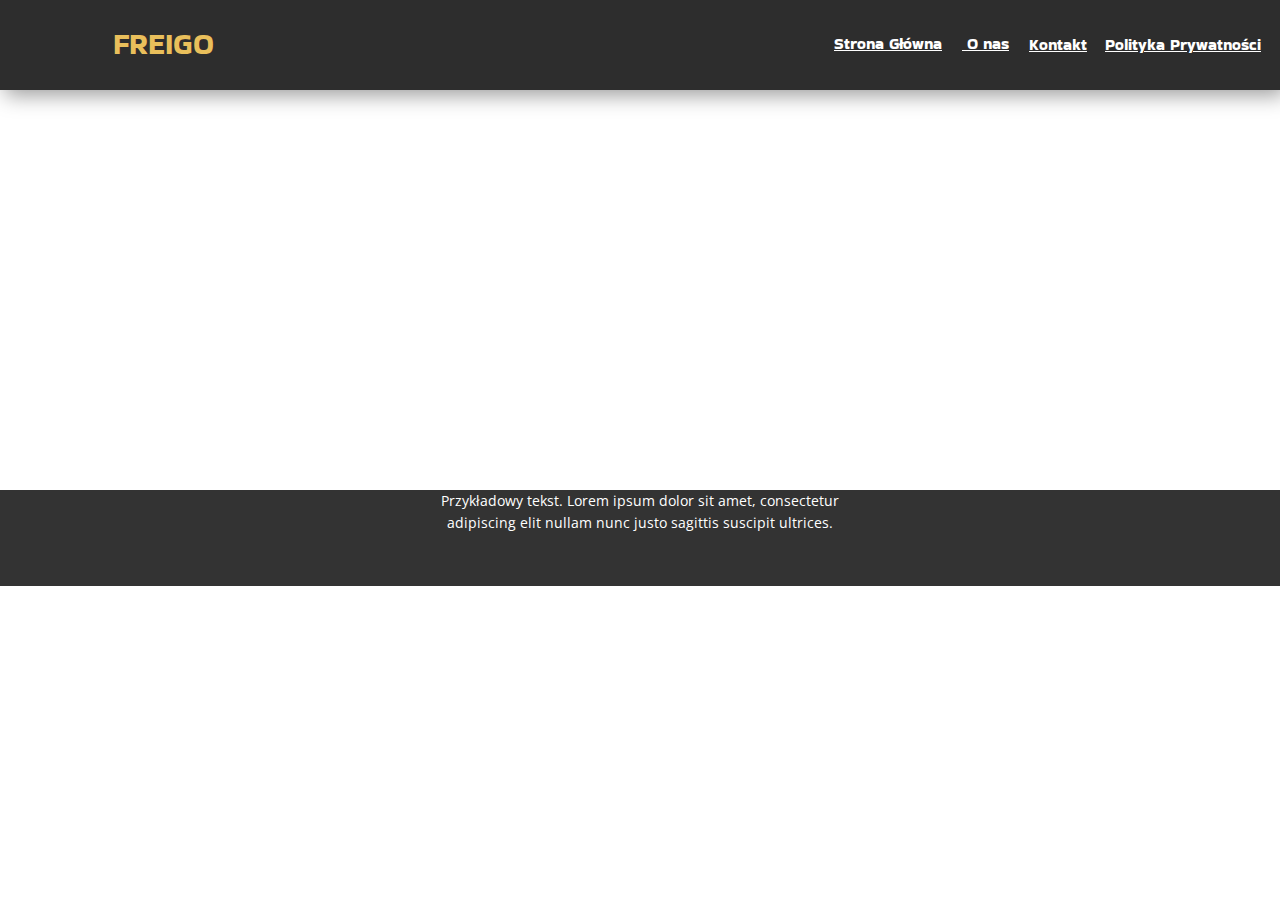
<file: index.html>
<!DOCTYPE html>
<html style="font-size: 16px;" lang="pl"><head>
    <meta name="viewport" content="width=device-width, initial-scale=1.0">
    <meta charset="utf-8">
    <meta name="keywords" content="">
    <meta name="description" content="">
    <title>Strona główna</title>
    <link rel="stylesheet" href="nicepage.css" media="screen">
<link rel="stylesheet" href="index.css" media="screen">
    <script class="u-script" type="text/javascript" src="jquery.js" defer=""></script>
    <script class="u-script" type="text/javascript" src="nicepage.js" defer=""></script>
    <meta name="generator" content="Nicepage 7.14.0, nicepage.com">
    
    
    
    <link id="u-page-google-font" rel="stylesheet" href="https://fonts.googleapis.com/css2?display=swap&amp;family=Roboto:ital,wght@0,100;0,200;0,300;0,400;0,500;0,600;0,700;0,800;0,900;1,100;1,200;1,300;1,400;1,500;1,600;1,700;1,800;1,900&amp;family=Open+Sans:ital,wght@0,300;0,400;0,500;0,600;0,700;0,800;1,300;1,400;1,500;1,600;1,700;1,800&amp;family=Bakbak+One:wght@400">
    <script type="application/ld+json">{
		"@context": "http://schema.org",
		"@type": "Organization",
		"name": "FREIGO"
}</script>
    <meta name="theme-color" content="#478ac9">
    <meta property="og:title" content="Strona główna">
    <meta property="og:description" content="">
    <meta property="og:type" content="website">
  <meta data-intl-tel-input-cdn-path="intlTelInput/"></head>
  <body data-home-page="Strona-główna.html" data-home-page-title="Strona główna" data-path-to-root="./" data-include-products="false" class="u-body u-clearfix u-xl-mode" data-lang="pl"><header class="u-box-shadow u-clearfix u-custom-color-4 u-header u-sticky u-sticky-2d8b u-header" id="header"><div class="u-clearfix u-sheet u-valign-middle-lg u-valign-middle-md u-valign-middle-sm u-valign-middle-xs u-sheet-1">
        <p class="u-custom-font u-text u-text-custom-color-1 u-text-default u-text-1">
          <a class="u-active-none u-border-none u-btn u-button-link u-button-style u-hover-none u-none u-text-custom-color-1 u-btn-1" href="Strona-1.html#sec-13b8" data-page-id="270512338">FREIGO </a>
        </p>
        <a class="u-border-0 u-border-hover-grey-75 u-btn u-button-link u-button-style u-custom-font u-hidden-xs u-hover-feature u-none u-btn-2" href="Strona-1.html#sec-13b8" data-page-id="270512338">Strona Główna</a>
        <a class="u-border-0 u-border-hover-grey-75 u-btn u-button-link u-button-style u-custom-font u-hidden-xs u-hover-feature u-none u-btn-3" href="Strona-1.html#sec-9930" data-page-id="270512338">&nbsp;O nas </a>
        <a class="u-border-0 u-border-hover-grey-75 u-btn u-button-link u-button-style u-custom-font u-hidden-xs u-hover-feature u-none u-btn-4" href="Strona-1.html#block-4" data-page-id="270512338">Kontakt </a>
        <a class="u-border-0 u-border-hover-grey-75 u-btn u-button-link u-button-style u-custom-font u-hidden-xs u-hover-feature u-none u-btn-5" href="Strona-2.html" data-page-id="9978601" title="POLITYKA PRYWATNOŚCI">Polityka Prywatności </a>
      </div><style class="u-sticky-style" data-style-id="2d8b">.u-sticky-fixed.u-sticky-2d8b:before, .u-body.u-sticky-fixed .u-sticky-2d8b:before {
borders: top right bottom left !important
}</style></header>
    <section class="u-clearfix u-section-1" id="block-1">
      <div class="u-clearfix u-sheet u-sheet-1"></div>
    </section>
    
    
    
    <footer class="u-align-center u-clearfix u-container-align-center u-footer u-grey-80 u-footer" id="footer"><div class="u-clearfix u-sheet u-valign-middle-lg u-valign-middle-md u-valign-middle-sm u-valign-middle-xs u-sheet-1">
        <p class="u-small-text u-text u-text-variant u-text-1">Przykładowy tekst. Lorem ipsum dolor sit amet, consectetur adipiscing elit nullam nunc justo sagittis suscipit ultrices.</p>
      </div></footer>
  
</body></html>
</file>
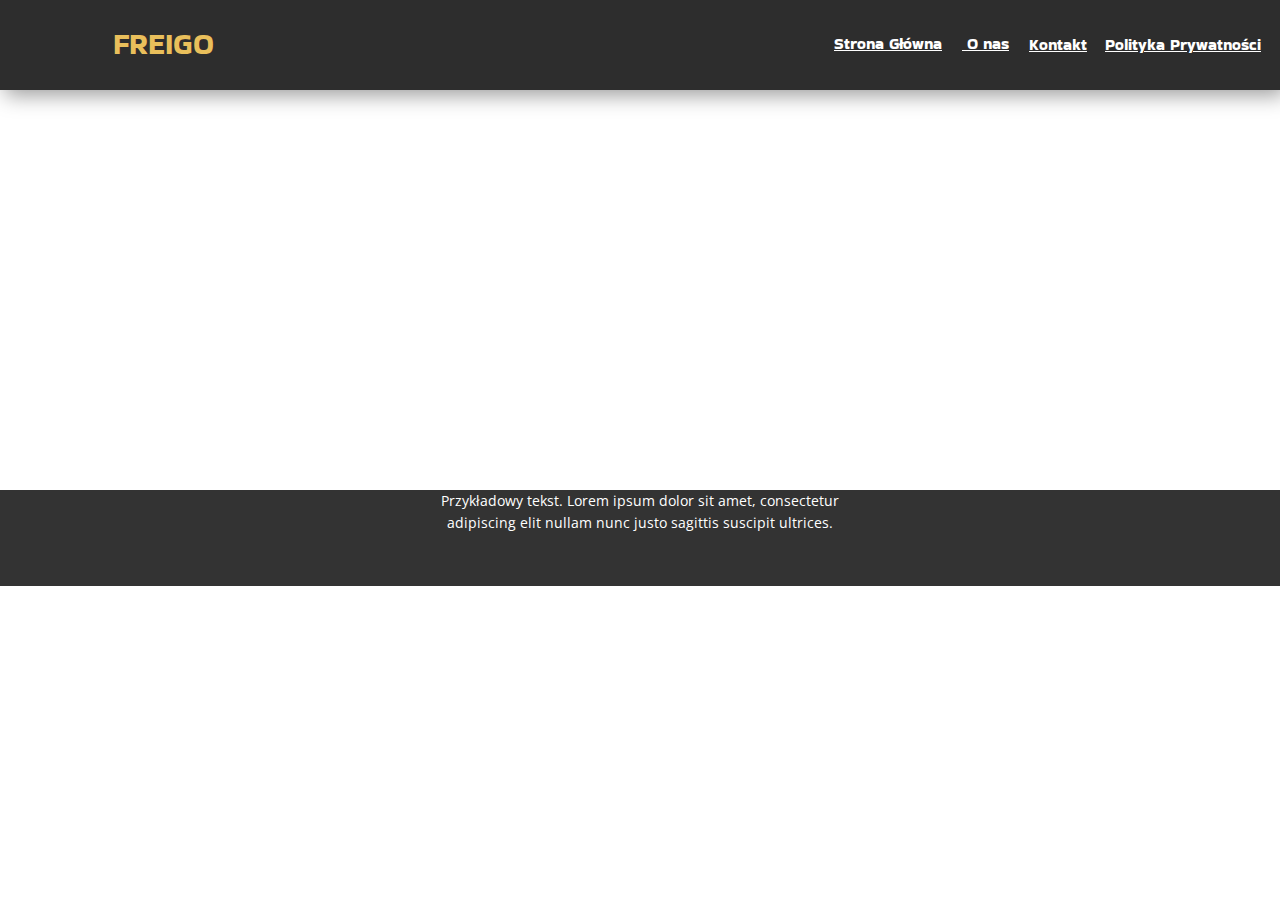
<file: Kontakt.html>
<!DOCTYPE html>
<html style="font-size: 16px;" lang="pl"><head>
    <meta name="viewport" content="width=device-width, initial-scale=1.0">
    <meta charset="utf-8">
    <meta name="keywords" content="">
    <meta name="description" content="">
    <title>Kontakt</title>
    <link rel="stylesheet" href="nicepage.css" media="screen">
<link rel="stylesheet" href="Kontakt.css" media="screen">
    <script class="u-script" type="text/javascript" src="jquery.js" defer=""></script>
    <script class="u-script" type="text/javascript" src="nicepage.js" defer=""></script>
    <meta name="generator" content="Nicepage 7.14.0, nicepage.com">
    
    
    
    <link id="u-page-google-font" rel="stylesheet" href="https://fonts.googleapis.com/css2?display=swap&amp;family=Roboto:ital,wght@0,100;0,200;0,300;0,400;0,500;0,600;0,700;0,800;0,900;1,100;1,200;1,300;1,400;1,500;1,600;1,700;1,800;1,900&amp;family=Open+Sans:ital,wght@0,300;0,400;0,500;0,600;0,700;0,800;1,300;1,400;1,500;1,600;1,700;1,800&amp;family=Bakbak+One:wght@400">
    <script type="application/ld+json">{
		"@context": "http://schema.org",
		"@type": "Organization",
		"name": "FREIGO"
}</script>
    <meta name="theme-color" content="#478ac9">
    <meta property="og:title" content="Kontakt">
    <meta property="og:description" content="">
    <meta property="og:type" content="website">
  <meta data-intl-tel-input-cdn-path="intlTelInput/"></head>
  <body data-path-to-root="./" data-include-products="false" class="u-body u-xl-mode" data-lang="pl"><header class="u-box-shadow u-clearfix u-custom-color-4 u-header u-sticky u-sticky-2d8b u-header" id="header"><div class="u-clearfix u-sheet u-valign-middle-lg u-valign-middle-md u-valign-middle-sm u-valign-middle-xs u-sheet-1">
        <p class="u-custom-font u-text u-text-custom-color-1 u-text-default u-text-1">
          <a class="u-active-none u-border-none u-btn u-button-link u-button-style u-hover-none u-none u-text-custom-color-1 u-btn-1" href="Strona-1.html#sec-13b8" data-page-id="270512338">FREIGO </a>
        </p>
        <a class="u-border-0 u-border-hover-grey-75 u-btn u-button-link u-button-style u-custom-font u-hidden-xs u-hover-feature u-none u-btn-2" href="Strona-1.html#sec-13b8" data-page-id="270512338">Strona Główna</a>
        <a class="u-border-0 u-border-hover-grey-75 u-btn u-button-link u-button-style u-custom-font u-hidden-xs u-hover-feature u-none u-btn-3" href="Strona-1.html#sec-9930" data-page-id="270512338">&nbsp;O nas </a>
        <a class="u-border-0 u-border-hover-grey-75 u-btn u-button-link u-button-style u-custom-font u-hidden-xs u-hover-feature u-none u-btn-4" href="Strona-1.html#block-4" data-page-id="270512338">Kontakt </a>
        <a class="u-border-0 u-border-hover-grey-75 u-btn u-button-link u-button-style u-custom-font u-hidden-xs u-hover-feature u-none u-btn-5" href="Strona-2.html" data-page-id="9978601" title="POLITYKA PRYWATNOŚCI">Polityka Prywatności </a>
      </div><style class="u-sticky-style" data-style-id="2d8b">.u-sticky-fixed.u-sticky-2d8b:before, .u-body.u-sticky-fixed .u-sticky-2d8b:before {
borders: top right bottom left !important
}</style></header>
    <section class="u-clearfix u-section-1" id="block-1">
      <div class="u-clearfix u-sheet u-sheet-1"></div>
    </section>
    
    
    
    <footer class="u-align-center u-clearfix u-container-align-center u-footer u-grey-80 u-footer" id="footer"><div class="u-clearfix u-sheet u-valign-middle-lg u-valign-middle-md u-valign-middle-sm u-valign-middle-xs u-sheet-1">
        <p class="u-small-text u-text u-text-variant u-text-1">Przykładowy tekst. Lorem ipsum dolor sit amet, consectetur adipiscing elit nullam nunc justo sagittis suscipit ultrices.</p>
      </div></footer>
  
</body></html>
</file>
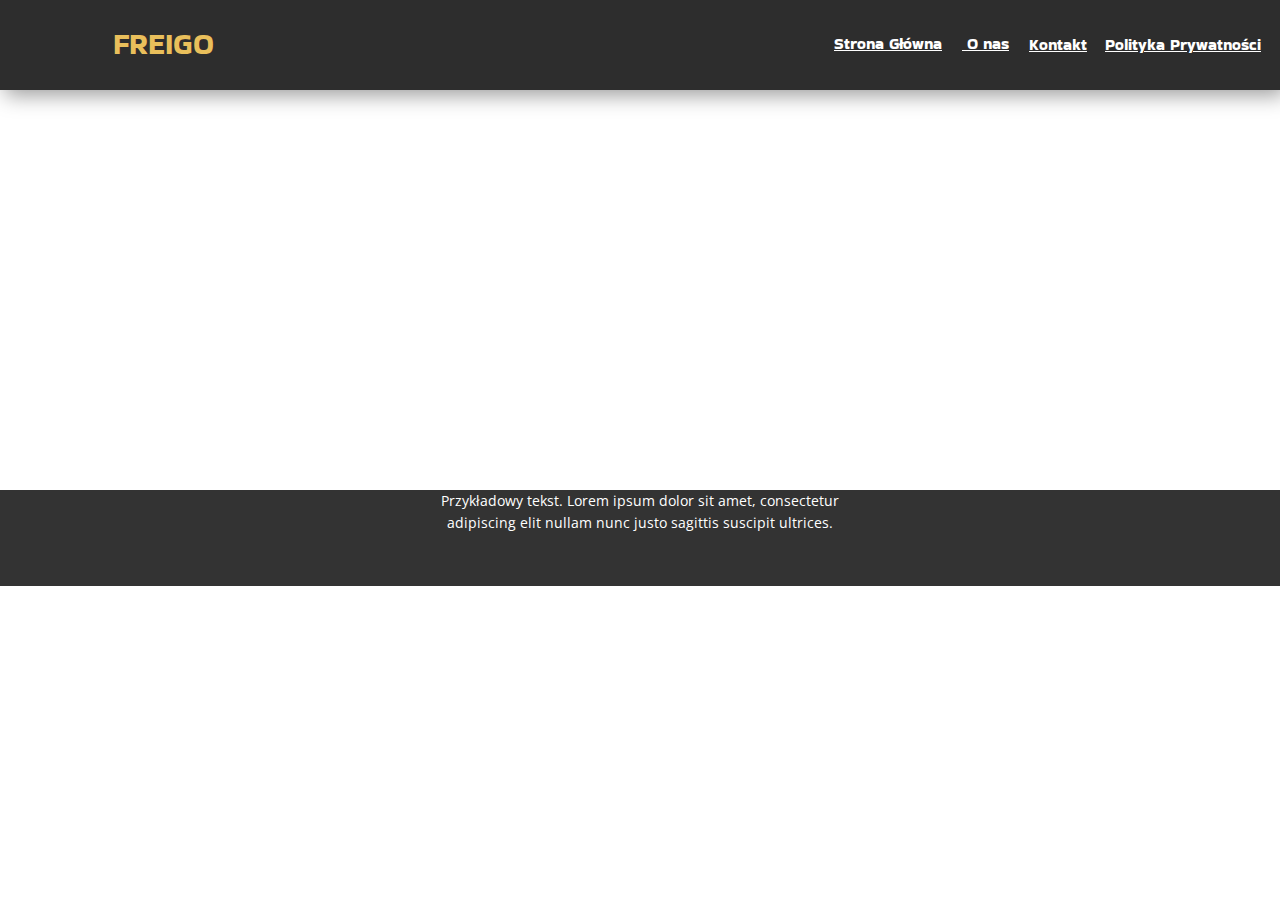
<file: O-nas.html>
<!DOCTYPE html>
<html style="font-size: 16px;" lang="pl"><head>
    <meta name="viewport" content="width=device-width, initial-scale=1.0">
    <meta charset="utf-8">
    <meta name="keywords" content="">
    <meta name="description" content="">
    <title>O nas</title>
    <link rel="stylesheet" href="nicepage.css" media="screen">
<link rel="stylesheet" href="O-nas.css" media="screen">
    <script class="u-script" type="text/javascript" src="jquery.js" defer=""></script>
    <script class="u-script" type="text/javascript" src="nicepage.js" defer=""></script>
    <meta name="generator" content="Nicepage 7.14.0, nicepage.com">
    
    
    
    <link id="u-page-google-font" rel="stylesheet" href="https://fonts.googleapis.com/css2?display=swap&amp;family=Roboto:ital,wght@0,100;0,200;0,300;0,400;0,500;0,600;0,700;0,800;0,900;1,100;1,200;1,300;1,400;1,500;1,600;1,700;1,800;1,900&amp;family=Open+Sans:ital,wght@0,300;0,400;0,500;0,600;0,700;0,800;1,300;1,400;1,500;1,600;1,700;1,800&amp;family=Bakbak+One:wght@400">
    <script type="application/ld+json">{
		"@context": "http://schema.org",
		"@type": "Organization",
		"name": "FREIGO"
}</script>
    <meta name="theme-color" content="#478ac9">
    <meta property="og:title" content="O nas">
    <meta property="og:description" content="">
    <meta property="og:type" content="website">
  <meta data-intl-tel-input-cdn-path="intlTelInput/"></head>
  <body data-path-to-root="./" data-include-products="false" class="u-body u-xl-mode" data-lang="pl"><header class="u-box-shadow u-clearfix u-custom-color-4 u-header u-sticky u-sticky-2d8b u-header" id="header"><div class="u-clearfix u-sheet u-valign-middle-lg u-valign-middle-md u-valign-middle-sm u-valign-middle-xs u-sheet-1">
        <p class="u-custom-font u-text u-text-custom-color-1 u-text-default u-text-1">
          <a class="u-active-none u-border-none u-btn u-button-link u-button-style u-hover-none u-none u-text-custom-color-1 u-btn-1" href="Strona-1.html#sec-13b8" data-page-id="270512338">FREIGO </a>
        </p>
        <a class="u-border-0 u-border-hover-grey-75 u-btn u-button-link u-button-style u-custom-font u-hidden-xs u-hover-feature u-none u-btn-2" href="Strona-1.html#sec-13b8" data-page-id="270512338">Strona Główna</a>
        <a class="u-border-0 u-border-hover-grey-75 u-btn u-button-link u-button-style u-custom-font u-hidden-xs u-hover-feature u-none u-btn-3" href="Strona-1.html#sec-9930" data-page-id="270512338">&nbsp;O nas </a>
        <a class="u-border-0 u-border-hover-grey-75 u-btn u-button-link u-button-style u-custom-font u-hidden-xs u-hover-feature u-none u-btn-4" href="Strona-1.html#block-4" data-page-id="270512338">Kontakt </a>
        <a class="u-border-0 u-border-hover-grey-75 u-btn u-button-link u-button-style u-custom-font u-hidden-xs u-hover-feature u-none u-btn-5" href="Strona-2.html" data-page-id="9978601" title="POLITYKA PRYWATNOŚCI">Polityka Prywatności </a>
      </div><style class="u-sticky-style" data-style-id="2d8b">.u-sticky-fixed.u-sticky-2d8b:before, .u-body.u-sticky-fixed .u-sticky-2d8b:before {
borders: top right bottom left !important
}</style></header>
    <section class="u-clearfix u-section-1" id="block-1">
      <div class="u-clearfix u-sheet u-sheet-1"></div>
    </section>
    
    
    
    <footer class="u-align-center u-clearfix u-container-align-center u-footer u-grey-80 u-footer" id="footer"><div class="u-clearfix u-sheet u-valign-middle-lg u-valign-middle-md u-valign-middle-sm u-valign-middle-xs u-sheet-1">
        <p class="u-small-text u-text u-text-variant u-text-1">Przykładowy tekst. Lorem ipsum dolor sit amet, consectetur adipiscing elit nullam nunc justo sagittis suscipit ultrices.</p>
      </div></footer>
  
</body></html>
</file>
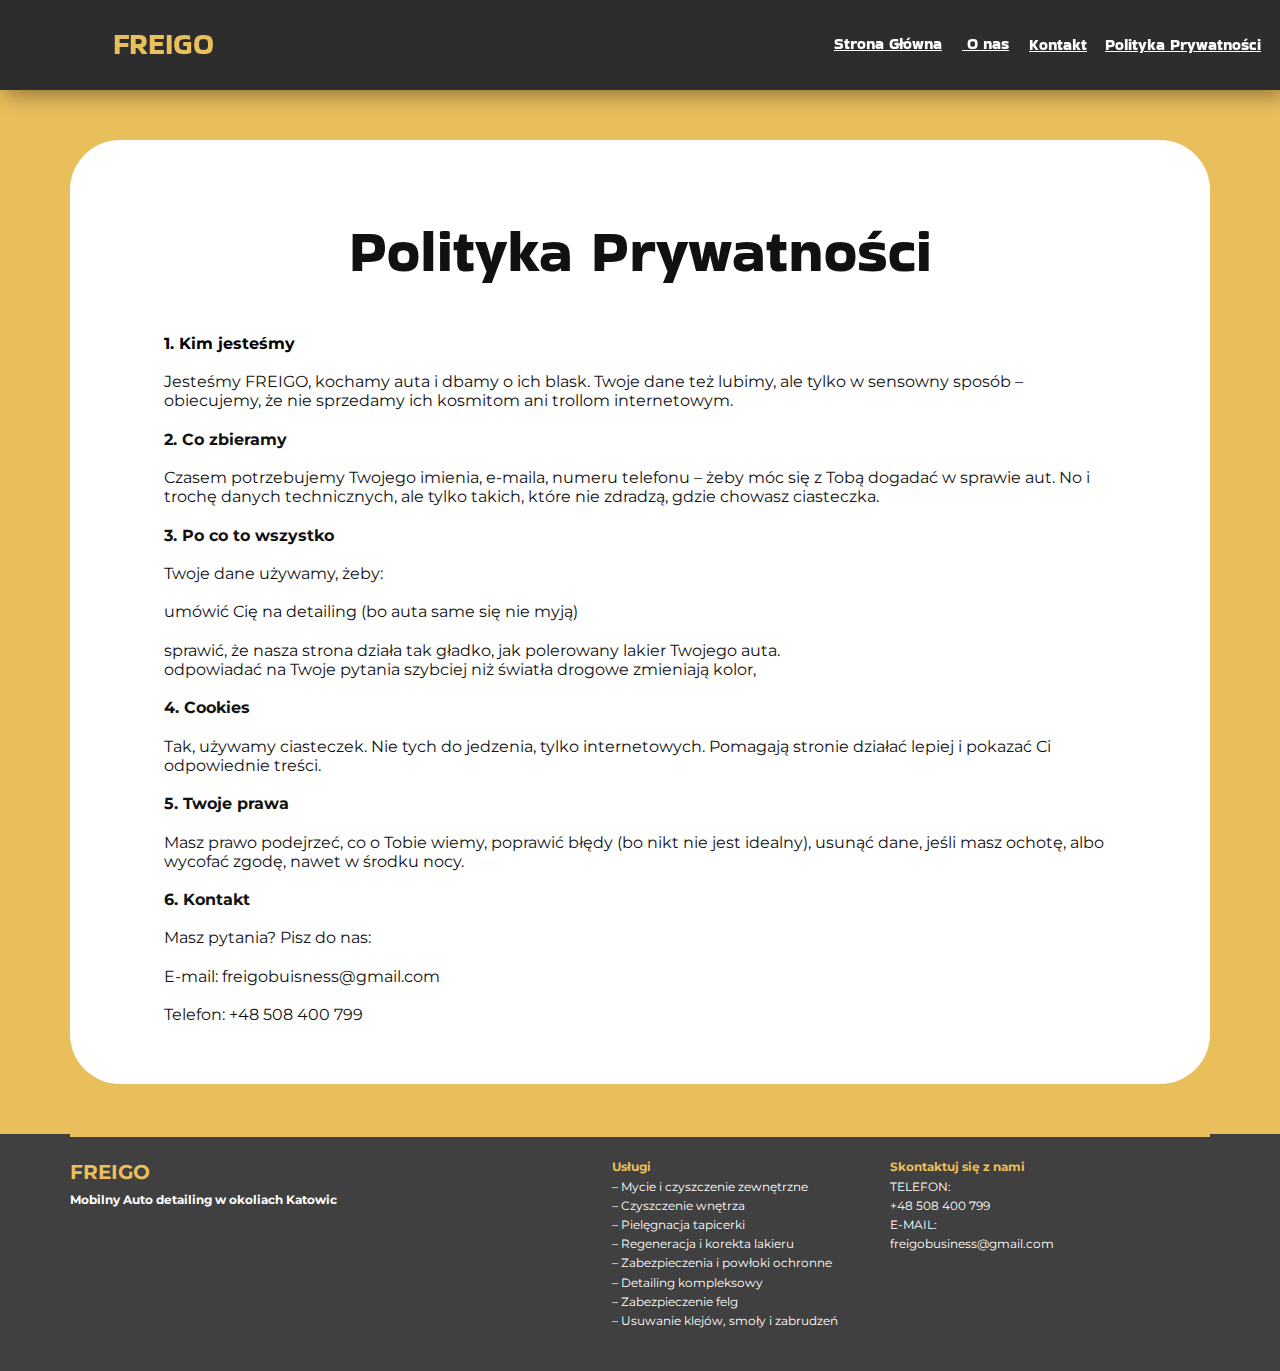
<file: Strona-2.html>
<!DOCTYPE html>
<html style="font-size: 16px;" lang="pl"><head>
    <meta name="viewport" content="width=device-width, initial-scale=1.0">
    <meta charset="utf-8">
    <meta name="keywords" content="Polityka Prywatności​">
    <meta name="description" content="">
    <title>Strona 2</title>
    <link rel="stylesheet" href="nicepage.css" media="screen">
<link rel="stylesheet" href="Strona-2.css" media="screen">
    <script class="u-script" type="text/javascript" src="jquery.js" defer=""></script>
    <script class="u-script" type="text/javascript" src="nicepage.js" defer=""></script>
    <meta name="generator" content="Nicepage 7.14.0, nicepage.com">
    
    
    
    
    <link id="u-page-google-font" rel="stylesheet" href="https://fonts.googleapis.com/css2?display=swap&amp;family=Roboto:ital,wght@0,100;0,200;0,300;0,400;0,500;0,600;0,700;0,800;0,900;1,100;1,200;1,300;1,400;1,500;1,600;1,700;1,800;1,900&amp;family=Open+Sans:ital,wght@0,300;0,400;0,500;0,600;0,700;0,800;1,300;1,400;1,500;1,600;1,700;1,800&amp;family=Montserrat:ital,wght@0,100;0,200;0,300;0,400;0,500;0,600;0,700;0,800;0,900;1,100;1,200;1,300;1,400;1,500;1,600;1,700;1,800;1,900&amp;family=Bakbak+One:wght@400">
    <script type="application/ld+json">{
		"@context": "http://schema.org",
		"@type": "Organization",
		"name": "FREIGO"
}</script>
    <meta name="theme-color" content="#478ac9">
    <meta property="og:title" content="Strona 2">
    <meta property="og:description" content="">
    <meta property="og:type" content="website">
  <meta data-intl-tel-input-cdn-path="intlTelInput/"></head>
  <body data-path-to-root="./" data-include-products="false" class="u-body u-clearfix u-xl-mode" data-lang="pl"><header class="u-box-shadow u-clearfix u-custom-color-4 u-header u-sticky u-sticky-2d8b u-header" id="header"><div class="u-clearfix u-sheet u-valign-middle-lg u-valign-middle-md u-valign-middle-sm u-valign-middle-xs u-sheet-1">
        <p class="u-custom-font u-text u-text-custom-color-1 u-text-default u-text-1">
          <a class="u-active-none u-border-none u-btn u-button-link u-button-style u-hover-none u-none u-text-custom-color-1 u-btn-1" href="Strona-1.html#sec-13b8" data-page-id="270512338">FREIGO </a>
        </p>
        <a class="u-border-0 u-border-hover-grey-75 u-btn u-button-link u-button-style u-custom-font u-hidden-xs u-hover-feature u-none u-btn-2" href="Strona-1.html#sec-13b8" data-page-id="270512338">Strona Główna</a>
        <a class="u-border-0 u-border-hover-grey-75 u-btn u-button-link u-button-style u-custom-font u-hidden-xs u-hover-feature u-none u-btn-3" href="Strona-1.html#sec-9930" data-page-id="270512338">&nbsp;O nas </a>
        <a class="u-border-0 u-border-hover-grey-75 u-btn u-button-link u-button-style u-custom-font u-hidden-xs u-hover-feature u-none u-btn-4" href="Strona-1.html#block-4" data-page-id="270512338">Kontakt </a>
        <a class="u-border-0 u-border-hover-grey-75 u-btn u-button-link u-button-style u-custom-font u-hidden-xs u-hover-feature u-none u-btn-5" href="Strona-2.html" data-page-id="9978601" title="POLITYKA PRYWATNOŚCI">Polityka Prywatności </a>
      </div><style class="u-sticky-style" data-style-id="2d8b">.u-sticky-fixed.u-sticky-2d8b:before, .u-body.u-sticky-fixed .u-sticky-2d8b:before {
borders: top right bottom left !important
}</style></header>
    <section class="u-clearfix u-container-align-left u-custom-color-1 u-section-1" id="sec-d120">
      <div class="u-clearfix u-sheet u-valign-middle u-sheet-1">
        <div class="u-container-style u-expanded-width u-group u-radius u-shape-round u-white u-group-1">
          <div class="u-container-layout u-container-layout-1">
            <h1 class="u-align-center u-custom-font u-text u-text-default u-title u-text-1">Polityka Prywatności </h1>
            <h5 class="u-align-left u-custom-font u-font-montserrat u-text u-text-2"><span style="font-weight: 700;" class="u-text-black"> 1. Kim jesteśmy </span>
              <br>
              <br>Jesteśmy FREIGO, kochamy auta i dbamy o ich blask. Twoje dane też lubimy, ale tylko w sensowny sposób – obiecujemy, że nie sprzedamy ich kosmitom ani trollom internetowym. <br>
              <br><span style="font-weight: 700;">2. Co zbieramy </span>
              <br>
              <br>Czasem potrzebujemy Twojego imienia, e-maila, numeru telefonu – żeby móc się z Tobą dogadać w sprawie aut. No i trochę danych technicznych, ale tylko takich, które nie zdradzą, gdzie chowasz ciasteczka. <br>
              <br><span style="font-weight: 700;">3. Po co to wszystko </span>
              <br>
              <br>Twoje dane używamy, żeby: <br>
              <br>umówić Cię na detailing (bo auta same się nie myją) <br>
              <br>sprawić, że nasza strona działa tak gładko, jak polerowany lakier Twojego auta. <br>odpowiadać na Twoje pytania szybciej niż światła drogowe zmieniają kolor, <br>
              <br><span style="font-weight: 700;">4. Cookies </span>
              <br>
              <br>Tak, używamy ciasteczek. Nie tych do jedzenia, tylko internetowych. Pomagają stronie działać lepiej i pokazać Ci odpowiednie treści. <br>
              <br><span style="font-weight: 700;">5. Twoje prawa </span>
              <br>
              <br>Masz prawo podejrzeć, co o Tobie wiemy, poprawić błędy (bo nikt nie jest idealny), usunąć dane, jeśli masz ochotę, albo wycofać zgodę, nawet w środku nocy. <br>
              <br><span style="font-weight: 700;">6. Kontakt </span>
              <br>
              <br>Masz pytania? Pisz do nas: <br>
              <br>E-mail: freigobuisness@gmail.com <br>
              <br>Telefon: +48 508 400 799
            </h5>
          </div>
        </div>
      </div>
    </section>
    <section class="u-align-center u-clearfix u-container-align-center u-shading u-section-2" id="sec-ae26">
      <div class="u-clearfix u-sheet u-valign-middle-lg u-valign-middle-md u-valign-middle-sm u-valign-middle-xs u-sheet-1">
        <div class="u-border-3 u-border-custom-color-1 u-expanded-width u-line u-line-horizontal u-line-1"></div>
        <h6 class="u-align-left u-custom-font u-font-montserrat u-text u-text-1"><span class="u-text-custom-color-1" style="font-size: 2.25rem;"><span style="font-size: 1.25rem;">FREIGO</span></span>
          <br><span style="font-size: 0.75rem;">Mobilny Auto detailing w okoliach Katowic</span>
          <br>
        </h6>
        <p class="u-align-left u-custom-font u-font-montserrat u-text u-text-2"><span class="u-text-custom-color-1" style="font-weight: 700;"> Skontaktuj się z nami</span>
          <br>TELEFON:&nbsp;<br>+48 508 400 799<br>E-MAIL:&nbsp;<br>freigobusiness@gmail.com
        </p>
        <p class="u-align-left u-custom-font u-font-montserrat u-text u-text-3"><span class="u-text-custom-color-1" style="font-weight: 700;"> Usługi</span>
          <br>– Mycie i czyszczenie zewnętrzne<br> – Czyszczenie wnętrza<br> – Pielęgnacja tapicerki<br> – Regeneracja i korekta lakieru<br> – Zabezpieczenia i powłoki ochronne<br> – Detailing kompleksowy<br> – Zabezpieczenie felg<br> – Usuwanie klejów, smoły i zabrudzeń<br>
          <br>
        </p>
      </div>
    </section>
    
    
    
    
  
</body></html>
</file>
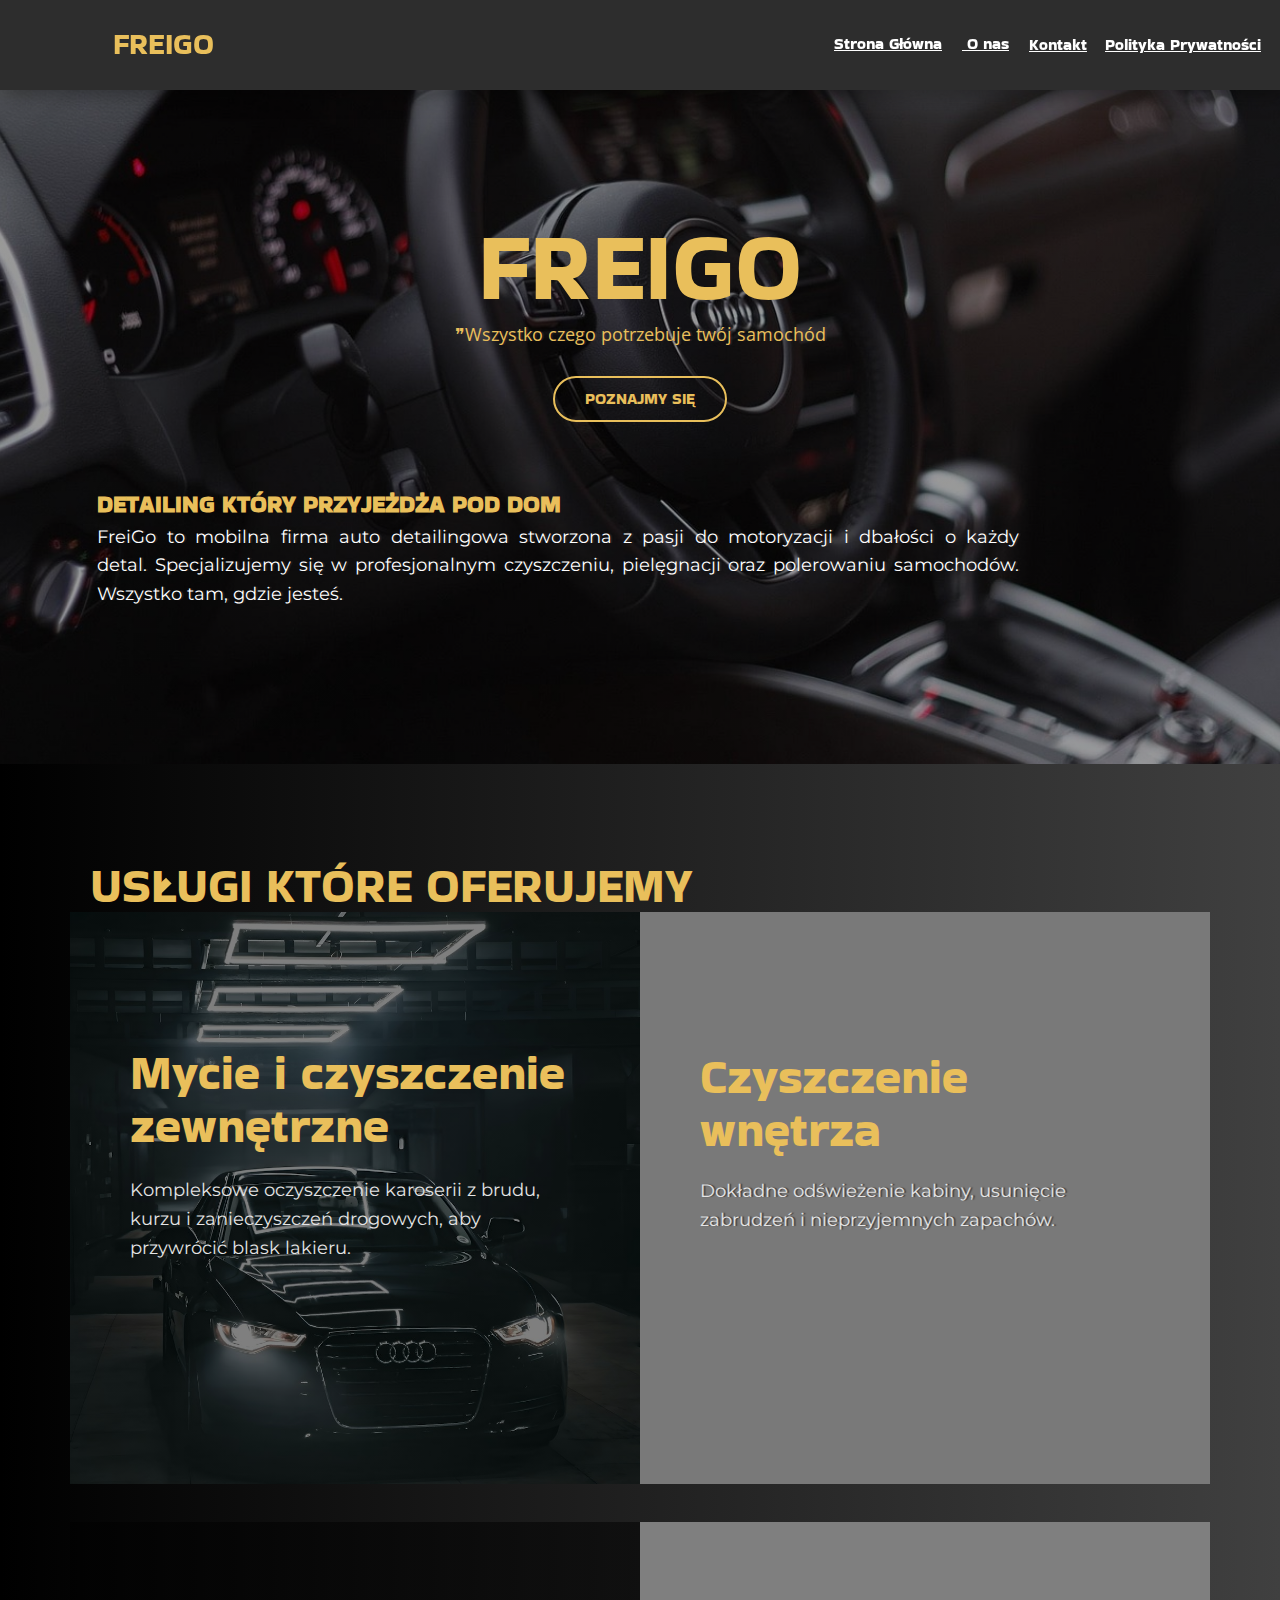
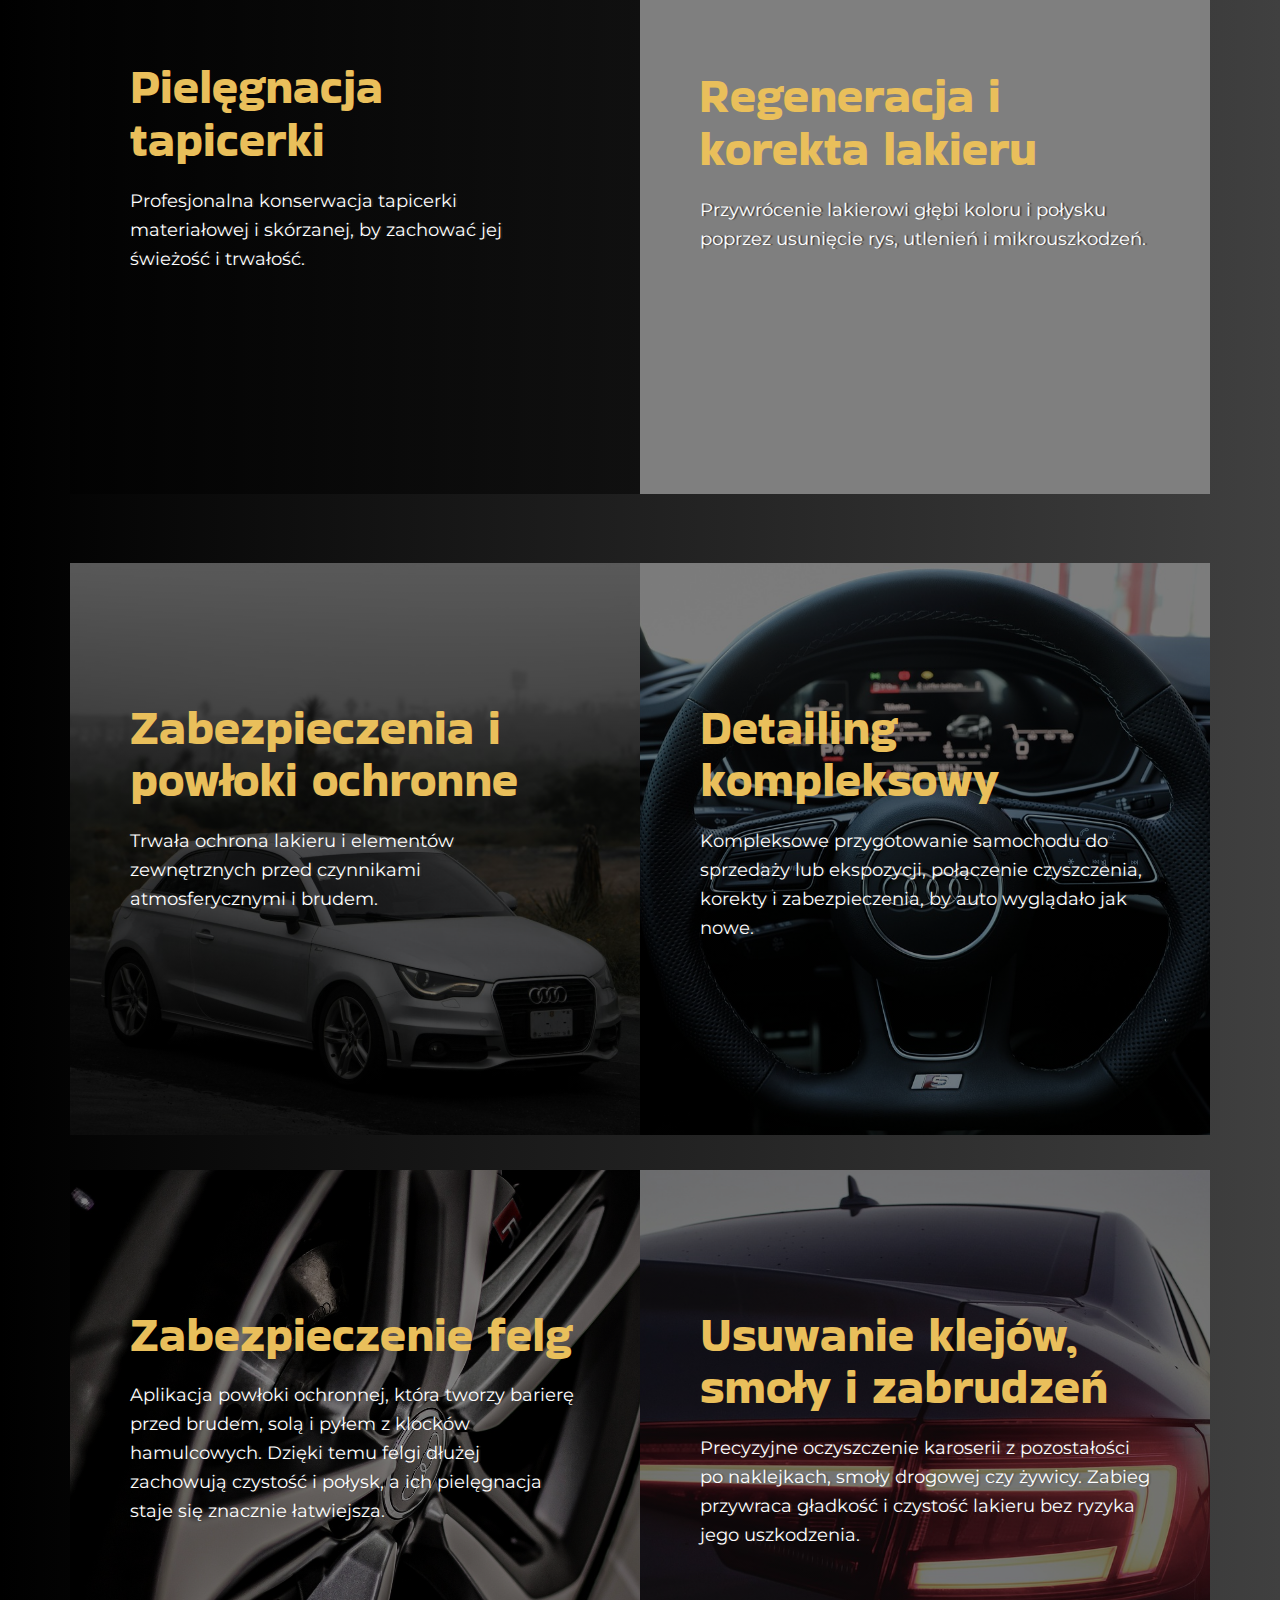
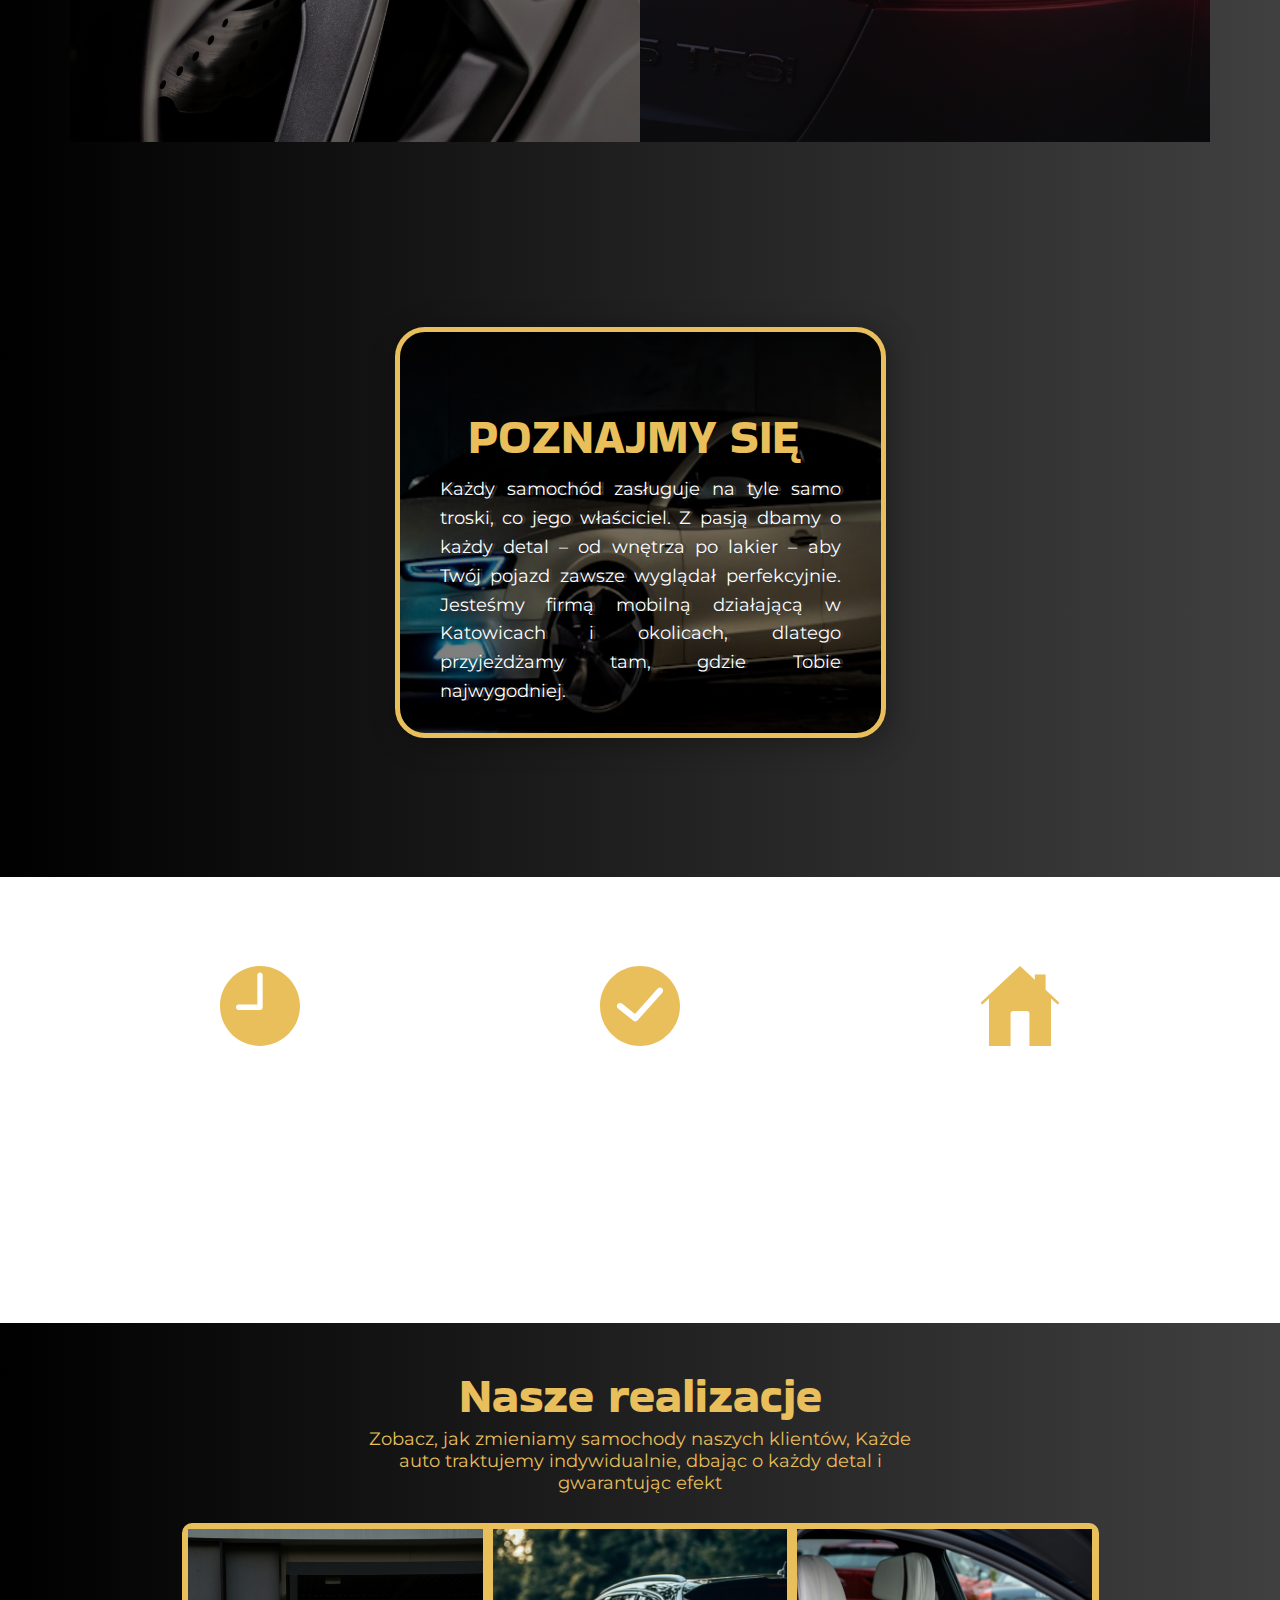
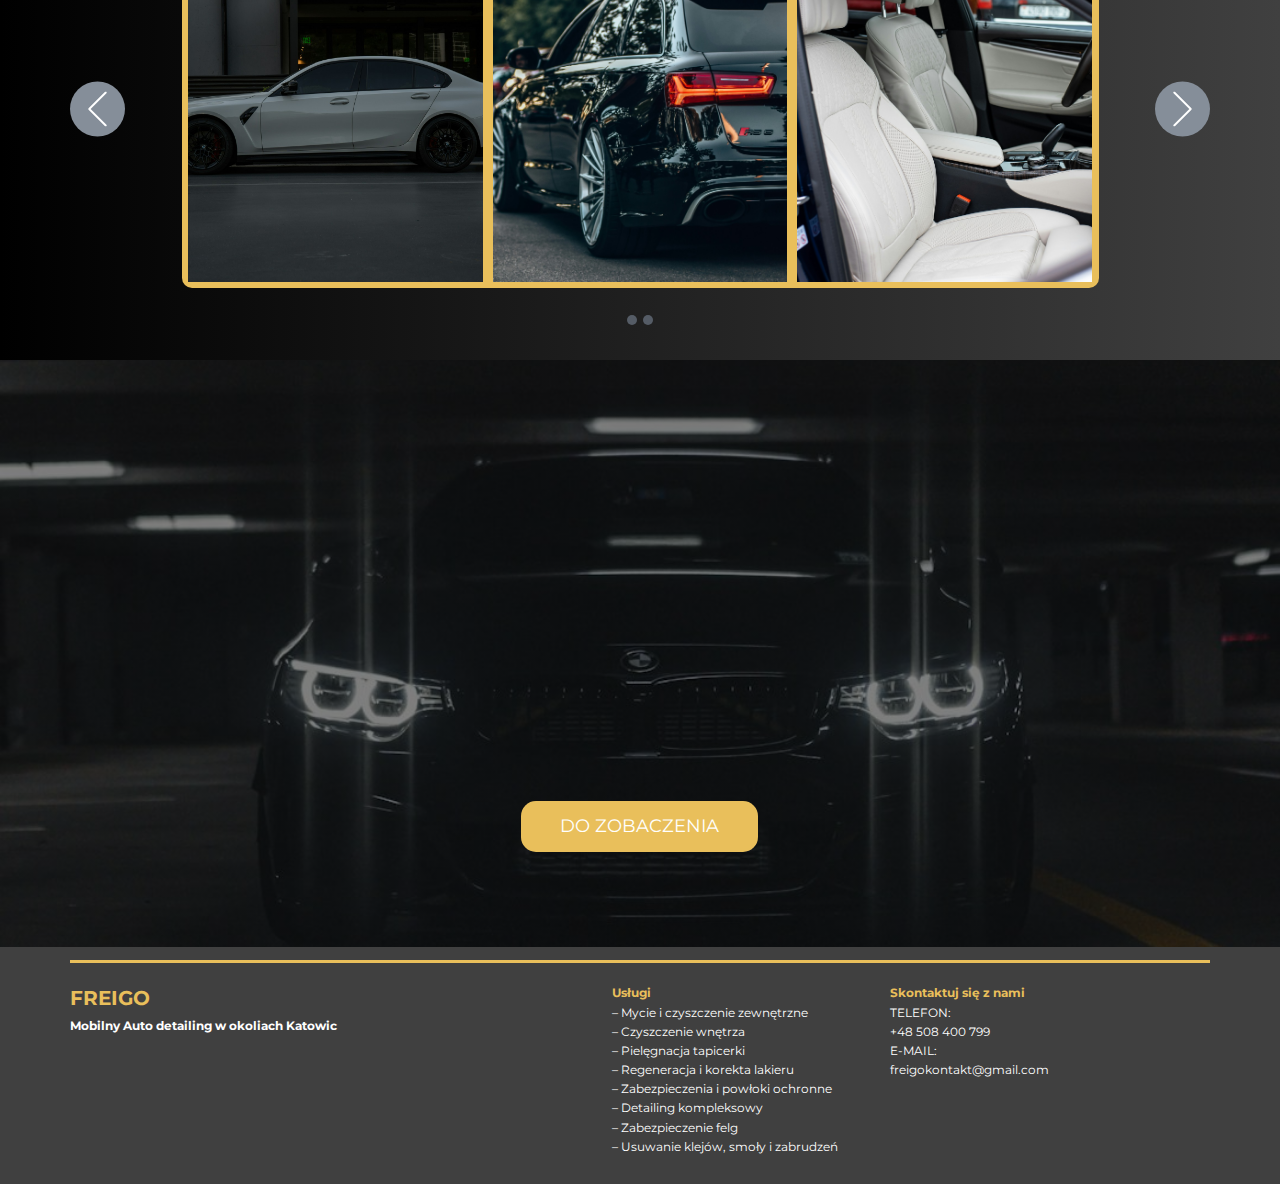
<file: freigo/Strona-1.html>
<!DOCTYPE html>
<html style="font-size: 16px;" lang="pl"><head>
    <meta name="viewport" content="width=device-width, initial-scale=1.0">
    <meta charset="utf-8">
    <meta name="keywords" content="FREIG​O​, USŁUGI KTÓRE OFERUJEMY​, ​Mycie i czyszczenie zewnętrzne​, ​Czyszczenie wnętrza, ​Pielęgnacja tapicerki, ​Regeneracja i korekta lakieru​, ​Zabezpieczenia i powłoki ochronne, ​Detailing kompleksowy, ​Zabezpieczenie felg, ​Usuwanie klejów, smoły i zabrudzeń, ​Nasze realizacje">
    <meta name="description" content="Firego Mobilny AutoDetailing – Katowice i okolice. Profesjonalne mycie, czyszczenie i zabezpieczenie auta z dojazdem do klienta. Perfekcyjny wygląd Twojego samochodu!">
    <title>FREIGO</title>
    <link rel="stylesheet" href="nicepage.css" media="screen">
<link rel="stylesheet" href="Strona-1.css" media="screen">
    <script class="u-script" type="text/javascript" src="jquery.js" defer=""></script>
    <script class="u-script" type="text/javascript" src="nicepage.js" defer=""></script>
    <meta name="generator" content="Nicepage 7.14.0, nicepage.com">
    <meta property="og:title" content="FREIGO">
    <meta property="og:description" content="Firego Mobilny AutoDetailing – Katowice i okolice. Profesjonalne mycie, czyszczenie i zabezpieczenie auta z dojazdem do klienta. Perfekcyjny wygląd Twojego samochodu!">
    <meta property="og:image" content="images/photo-1612805143869-59b13feb8f95.jpeg">
    
    
    
    
    
    
    
    
    
    
    <link id="u-page-google-font" rel="stylesheet" href="https://fonts.googleapis.com/css2?display=swap&amp;family=Roboto:ital,wght@0,100;0,200;0,300;0,400;0,500;0,600;0,700;0,800;0,900;1,100;1,200;1,300;1,400;1,500;1,600;1,700;1,800;1,900&amp;family=Open+Sans:ital,wght@0,300;0,400;0,500;0,600;0,700;0,800;1,300;1,400;1,500;1,600;1,700;1,800&amp;family=Montserrat:ital,wght@0,100;0,200;0,300;0,400;0,500;0,600;0,700;0,800;0,900;1,100;1,200;1,300;1,400;1,500;1,600;1,700;1,800;1,900&amp;family=Bakbak+One:wght@400">
    <script type="application/ld+json">{
		"@context": "http://schema.org",
		"@type": "Organization",
		"name": "FREIGO"
}</script>
    <meta name="theme-color" content="#478ac9">
    <meta property="og:type" content="website">
  <meta data-intl-tel-input-cdn-path="intlTelInput/"></head>
  <body data-path-to-root="./" data-include-products="false" class="u-body u-clearfix u-xl-mode" data-lang="pl"><header class="u-box-shadow u-clearfix u-custom-color-4 u-header u-sticky u-sticky-2d8b u-header" id="header"><div class="u-clearfix u-sheet u-valign-middle-lg u-valign-middle-md u-valign-middle-sm u-valign-middle-xs u-sheet-1">
        <p class="u-custom-font u-text u-text-custom-color-1 u-text-default u-text-1">
          <a class="u-active-none u-border-none u-btn u-button-link u-button-style u-hover-none u-none u-text-custom-color-1 u-btn-1" href="Strona-1.html#sec-13b8" data-page-id="270512338">FREIGO </a>
        </p>
        <a class="u-border-0 u-border-hover-grey-75 u-btn u-button-link u-button-style u-custom-font u-hidden-xs u-hover-feature u-none u-btn-2" href="Strona-1.html#sec-13b8" data-page-id="270512338">Strona Główna</a>
        <a class="u-border-0 u-border-hover-grey-75 u-btn u-button-link u-button-style u-custom-font u-hidden-xs u-hover-feature u-none u-btn-3" href="Strona-1.html#sec-9930" data-page-id="270512338">&nbsp;O nas </a>
        <a class="u-border-0 u-border-hover-grey-75 u-btn u-button-link u-button-style u-custom-font u-hidden-xs u-hover-feature u-none u-btn-4" href="Strona-1.html#block-4" data-page-id="270512338">Kontakt </a>
        <a class="u-border-0 u-border-hover-grey-75 u-btn u-button-link u-button-style u-custom-font u-hidden-xs u-hover-feature u-none u-btn-5" href="Strona-2.html" data-page-id="9978601" title="POLITYKA PRYWATNOŚCI">Polityka Prywatności </a>
      </div><style class="u-sticky-style" data-style-id="2d8b">.u-sticky-fixed.u-sticky-2d8b:before, .u-body.u-sticky-fixed .u-sticky-2d8b:before {
borders: top right bottom left !important
}</style></header>
    <section class="skrollable u-clearfix u-image u-parallax u-shading u-section-1" id="sec-13b8" data-image-width="1280" data-image-height="853">
      <div class="u-clearfix u-sheet u-valign-middle-lg u-valign-middle-md u-valign-middle-sm u-sheet-1">
        <h1 class="u-align-center u-custom-font u-text u-text-custom-color-1 u-text-1">FREIG<span style="font-weight: 400;"></span>O 
        </h1>
        <p class="u-align-center u-text u-text-custom-color-1 u-text-2">❞Wszystko czego potrzebuje twój samochód</p>
        <a href="Strona-1.html#sec-9930" data-page-id="270512338" class="u-active-custom-color-1 u-align-center u-border-2 u-border-custom-color-1 u-btn u-btn-round u-button-style u-custom-font u-none u-radius u-btn-1" title="Więcej informacji o nas i naszych usługach">POZNAJMY SIĘ</a>
        <p class="u-align-justify-lg u-align-justify-md u-align-justify-sm u-align-justify-xl u-align-left-xs u-custom-font u-text u-text-grey-15 u-text-3"><span class="u-text-custom-color-1" style="font-size: 1.5rem;"><span style="font-weight: 700;">DETAILING KTÓRY PRZYJEŻDŻA POD DOM</span></span>
          <br>
          <br>
        </p>
        <p class="u-align-justify u-custom-font u-font-montserrat u-text u-text-4"> FreiGo to mobilna firma auto detailingowa&nbsp;stworzona z pasji do motoryzacji i dbałości o każdy detal.&nbsp;Specjalizujemy się w profesjonalnym czyszczeniu, pielęgnacji oraz polerowaniu samochodów. Wszystko tam, gdzie jesteś.&nbsp;</p>
      </div>
    </section>
    <section class="u-clearfix u-gradient u-section-2" id="block-1" data-image-width="1280" data-image-height="876">
      <div class="u-clearfix u-sheet u-valign-middle-lg u-valign-middle-md u-valign-middle-sm u-sheet-1">
        <h1 class="u-custom-font u-text u-text-custom-color-1 u-title u-text-1">USŁUGI KTÓRE OFERUJEMY </h1>
        <div class="u-border-8 u-border-custom-color-1 u-line u-line-horizontal u-line-1"></div>
        <div class="data-layout-selected u-clearfix u-expanded-width u-gutter-0 u-layout-wrap u-layout-wrap-1">
          <div class="u-layout" style="">
            <div class="u-layout-row" style="">
              <div class="u-align-left u-container-align-left u-container-style u-effect-hover-zoom u-layout-cell u-left-cell u-size-30 u-size-xs-60 u-layout-cell-1" src="" data-image-width="1080" data-image-height="1552">
                <div class="u-background-effect u-expanded">
                  <div class="u-background-effect-image u-expanded u-image u-shading u-image-1"></div>
                </div>
                <div class="u-container-layout u-container-layout-1" src="">
                  <h2 class="u-align-left u-custom-font u-hover-feature u-text u-text-custom-color-1 u-text-default-lg u-text-default-md u-text-default-sm u-text-default-xl u-text-2"> Mycie i czyszczenie zewnętrzne </h2>
                  <p class="u-align-left u-custom-font u-font-montserrat u-hover-feature u-text u-text-grey-10 u-text-3"> Kompleksowe oczyszczenie karoserii z brudu, kurzu i zanieczyszczeń drogowych, aby przywrócić blask lakieru.</p>
                </div>
              </div>
              <div class="u-align-left u-container-align-left u-container-align-left-lg u-container-align-left-md u-container-align-left-sm u-container-align-left-xl u-container-style u-effect-hover-zoom u-gradient u-layout-cell u-right-cell u-size-30 u-size-xs-60 u-layout-cell-2" data-image-width="1280" data-image-height="853">
                <div class="u-background-effect u-expanded">
                  <div class="u-background-effect-image u-expanded u-image u-shading u-image-2"></div>
                </div>
                <div class="u-container-layout u-container-layout-2">
                  <h2 class="u-align-left u-custom-font u-hover-feature u-text u-text-custom-color-1 u-text-default-lg u-text-default-md u-text-default-sm u-text-default-xl u-text-4"> Czyszczenie wnętrza</h2>
                  <p class="u-align-left u-custom-font u-font-montserrat u-hover-feature u-text u-text-grey-10 u-text-5"> Dokładne odświeżenie kabiny, usunięcie zabrudzeń i nieprzyjemnych zapachów.</p>
                </div>
              </div>
            </div>
          </div>
        </div>
        <div class="data-layout-selected u-clearfix u-expanded-width u-gutter-0 u-layout-wrap u-layout-wrap-2">
          <div class="u-layout" style="">
            <div class="u-layout-row" style="">
              <div class="u-align-left u-container-align-left u-container-align-left-lg u-container-align-left-md u-container-align-left-sm u-container-align-left-xl u-container-style u-effect-hover-zoom u-layout-cell u-left-cell u-shading u-size-30 u-size-xs-60 u-layout-cell-3" src="" data-image-width="853" data-image-height="1280">
                <div class="u-background-effect u-expanded">
                  <div class="u-background-effect-image u-expanded u-image u-shading u-image-3"></div>
                </div>
                <div class="u-container-layout u-container-layout-3" src="">
                  <h2 class="u-align-left u-custom-font u-hover-feature u-text u-text-custom-color-1 u-text-default-lg u-text-default-md u-text-default-sm u-text-default-xl u-text-6"> Pielęgnacja tapicerki</h2>
                  <p class="u-align-left u-custom-font u-font-montserrat u-hover-feature u-text u-text-7"> Profesjonalna konserwacja tapicerki materiałowej i skórzanej, by zachować jej świeżość i trwałość.</p>
                </div>
              </div>
              <div class="u-align-left u-container-align-left u-container-style u-effect-hover-zoom u-gradient u-layout-cell u-right-cell u-size-30 u-size-xs-60 u-layout-cell-4" data-image-width="1280" data-image-height="853">
                <div class="u-background-effect u-expanded">
                  <div class="u-background-effect-image u-expanded u-image u-shading u-image-4"></div>
                </div>
                <div class="u-container-layout u-container-layout-4">
                  <h2 class="u-align-left u-custom-font u-hover-feature u-text u-text-custom-color-1 u-text-default-lg u-text-default-md u-text-default-sm u-text-default-xl u-text-8"> Regeneracja i korekta lakieru </h2>
                  <p class="u-align-left u-custom-font u-font-montserrat u-hover-feature u-text u-text-white u-text-9"> Przywrócenie lakierowi głębi koloru i połysku poprzez usunięcie rys, utlenień i mikrouszkodzeń.</p>
                </div>
              </div>
            </div>
          </div>
        </div>
      </div>
      
      
      
      
      
      
      
      
      
      
      
      
      
      
      
      
    </section>
    <section class="u-clearfix u-gradient u-section-3" id="block-2">
      <div class="u-clearfix u-sheet u-sheet-1">
        <div class="data-layout-selected u-clearfix u-expanded-width u-gutter-0 u-layout-wrap u-layout-wrap-1">
          <div class="u-layout" style="">
            <div class="u-layout-row" style="">
              <div class="u-align-left u-container-align-left u-container-style u-image u-layout-cell u-left-cell u-shading u-size-30 u-size-xs-60 u-image-1" src="" data-image-width="1080" data-image-height="1620">
                <div class="u-container-layout u-container-layout-1" src="">
                  <h2 class="u-align-left u-custom-font u-hover-feature u-text u-text-custom-color-1 u-text-default u-text-1"> Zabezpieczenia i powłoki ochronne</h2>
                  <p class="u-align-left u-custom-font u-font-montserrat u-hover-feature u-text u-text-2"> Trwała ochrona lakieru i elementów zewnętrznych przed czynnikami atmosferycznymi i brudem.</p>
                </div>
              </div>
              <div class="u-align-left u-container-align-left u-container-align-left-lg u-container-align-left-md u-container-align-left-sm u-container-align-left-xl u-container-style u-image u-layout-cell u-right-cell u-shading u-size-30 u-size-xs-60 u-image-2" data-image-width="1280" data-image-height="876">
                <div class="u-container-layout u-container-layout-2">
                  <h2 class="u-align-left u-custom-font u-hover-feature u-text u-text-custom-color-1 u-text-default-lg u-text-default-md u-text-default-sm u-text-default-xl u-text-3"> Detailing kompleksowy</h2>
                  <p class="u-align-left u-custom-font u-font-montserrat u-hover-feature u-text u-text-body-alt-color u-text-4"> Kompleksowe przygotowanie samochodu do sprzedaży lub ekspozycji, połączenie czyszczenia, korekty i zabezpieczenia, by auto wyglądało jak nowe.</p>
                </div>
              </div>
            </div>
          </div>
        </div>
        <div class="data-layout-selected u-clearfix u-expanded-width u-gutter-0 u-layout-wrap u-layout-wrap-2">
          <div class="u-layout" style="">
            <div class="u-layout-row" style="">
              <div class="u-align-left u-container-align-left u-container-align-left-lg u-container-align-left-md u-container-align-left-sm u-container-align-left-xl u-container-style u-image u-layout-cell u-left-cell u-shading u-size-30 u-size-xs-60 u-image-3" src="" data-image-width="1280" data-image-height="1042">
                <div class="u-container-layout u-container-layout-3" src="">
                  <h2 class="u-align-left u-custom-font u-hover-feature u-text u-text-custom-color-1 u-text-default u-text-5"> Zabezpieczenie felg</h2>
                  <p class="u-align-left u-custom-font u-font-montserrat u-hover-feature u-text u-text-6"> Aplikacja powłoki ochronnej, która tworzy barierę przed brudem, solą i pyłem z klocków hamulcowych. Dzięki temu felgi dłużej zachowują czystość i połysk, a ich pielęgnacja staje się znacznie łatwiejsza.</p>
                </div>
              </div>
              <div class="u-align-left u-container-align-left u-container-align-left-lg u-container-align-left-md u-container-align-left-sm u-container-align-left-xl u-container-style u-image u-layout-cell u-right-cell u-shading u-size-30 u-size-xs-60 u-image-4" data-image-width="1280" data-image-height="853">
                <div class="u-container-layout u-container-layout-4">
                  <h2 class="u-align-left u-custom-font u-hover-feature u-text u-text-custom-color-1 u-text-default-lg u-text-default-md u-text-default-sm u-text-default-xl u-text-7"> Usuwanie klejów, smoły i zabrudzeń</h2>
                  <p class="u-align-left u-custom-font u-font-montserrat u-hover-feature u-text u-text-body-alt-color u-text-8"> Precyzyjne oczyszczenie karoserii z pozostałości po naklejkach, smoły drogowej czy żywicy. Zabieg przywraca gładkość i czystość lakieru bez ryzyka jego uszkodzenia.</p>
                </div>
              </div>
            </div>
          </div>
        </div>
      </div>
      
      
      
      
      
      
      
      
    </section>
    <section class="u-clearfix u-gradient u-section-4" id="sec-9930">
      <div class="u-clearfix u-sheet u-valign-middle-lg u-valign-middle-md u-valign-middle-sm u-sheet-1">
        <div class="u-border-5 u-border-custom-color-1 u-container-align-center u-container-align-left u-container-style u-group u-image u-radius u-shading u-shape-round u-image-1" data-image-width="1080" data-image-height="608">
          <div class="u-container-layout u-valign-middle-lg u-valign-middle-md u-valign-middle-sm u-valign-middle-xs u-container-layout-1">
            <h2 class="u-align-center u-custom-font u-text u-text-custom-color-1 u-text-1">POZNAJMY SIĘ&nbsp;</h2>
            <p class="u-align-justify u-custom-font u-font-montserrat u-large-text u-text u-text-variant u-text-2">Każdy samochód zasługuje na tyle samo troski, co jego właściciel. Z pasją dbamy o każdy detal – od wnętrza po lakier – aby Twój pojazd zawsze wyglądał perfekcyjnie. Jesteśmy firmą mobilną działającą w Katowicach i okolicach, dlatego przyjeżdżamy tam, gdzie Tobie najwygodniej. </p>
          </div>
        </div>
        <div class="u-align-justify u-border-5 u-border-custom-color-1 u-container-align-center u-container-align-left u-container-style u-group u-image u-radius u-shading u-shape-round u-image-2" data-image-width="1080" data-image-height="608" data-animation-name="customAnimationIn" data-animation-duration="1000" data-animation-delay="0">
          <div class="u-container-layout u-valign-middle-lg u-valign-middle-md u-valign-middle-sm u-valign-middle-xs u-container-layout-2">
            <p class="u-custom-font u-font-montserrat u-large-text u-text u-text-variant u-text-3"> Jesteśmy młodą, prężnie rozwijającą się firmą, która powstała z pasji do motoryzacji i dbałości o detale które cieszą oko.</p>
          </div>
        </div>
        <div class="u-align-justify u-border-5 u-border-custom-color-1 u-container-align-center u-container-align-left u-container-style u-group u-image u-radius u-shading u-shape-round u-image-3" data-image-width="1080" data-image-height="608" data-animation-name="customAnimationIn" data-animation-duration="1000" data-animation-delay="0">
          <div class="u-container-layout u-valign-middle-lg u-valign-middle-md u-valign-middle-sm u-valign-middle-xs u-container-layout-3">
            <p class="u-custom-font u-font-montserrat u-large-text u-text u-text-variant u-text-4"> &nbsp;Ty nie musisz się o nic martwić – my przyjeżdżamy, wykonujemy usługę i zostawiamy po sobie jedynie idealnie czyste auto.</p>
          </div>
        </div>
      </div>
    </section>
    <section class="skrollable u-align-center u-clearfix u-container-align-center u-image u-parallax u-shading u-section-5" id="block-3" data-image-width="1280" data-image-height="876">
      <div class="u-align-left u-clearfix u-sheet u-valign-middle-lg u-valign-middle-md u-valign-middle-sm u-valign-middle-xs u-sheet-1">
        <div class="u-expanded-width u-list u-list-1">
          <div class="u-repeater u-repeater-1">
            <div class="u-container-style u-list-item u-repeater-item">
              <div class="u-container-layout u-similar-container u-valign-top-lg u-valign-top-md u-valign-top-sm u-valign-top-xs u-container-layout-1"><span class="u-align-center u-hover-feature u-icon u-text-custom-color-1 u-icon-1"><svg class="u-svg-link" preserveAspectRatio="xMidYMin slice" viewBox="0 0 60 60" style=""><use xlink:href="#svg-368b"></use></svg><svg class="u-svg-content" viewBox="0 0 60 60" x="0px" y="0px" id="svg-368b" style="enable-background:new 0 0 60 60;"><path d="M30,0.061c-16.542,0-30,13.458-30,30s13.458,29.879,30,29.879s30-13.337,30-29.879S46.542,0.061,30,0.061z M32,30.939
	c0,1.104-0.896,2-2,2H14c-1.104,0-2-0.896-2-2s0.896-2,2-2h14v-22c0-1.104,0.896-2,2-2s2,0.896,2,2V30.939z"></path></svg></span>
                <h3 class="u-align-center u-custom-font u-hover-feature u-text u-text-default u-text-1"> Mobilność</h3>
                <p class="u-align-center u-custom-font u-font-montserrat u-hover-feature u-text u-text-2"> &nbsp;Przyjeżdżamy bezpośrednio do klienta w Katowicach i najbliższych okolicach, oszczędzając twój czas.</p>
              </div>
            </div>
            <div class="u-container-style u-list-item u-repeater-item">
              <div class="u-container-layout u-similar-container u-valign-top-lg u-valign-top-md u-valign-top-sm u-valign-top-xs u-container-layout-2"><span class="u-align-center u-hover-feature u-icon u-text-custom-color-1 u-icon-2"><svg class="u-svg-link" preserveAspectRatio="xMidYMin slice" viewBox="0 0 52 52" style=""><use xlink:href="#svg-35bf"></use></svg><svg class="u-svg-content" viewBox="0 0 52 52" x="0px" y="0px" id="svg-35bf" style="enable-background:new 0 0 52 52;"><g><path d="M26,0C11.664,0,0,11.663,0,26s11.664,26,26,26s26-11.663,26-26S40.336,0,26,0z M40.495,17.329l-16,18
		C24.101,35.772,23.552,36,22.999,36c-0.439,0-0.88-0.144-1.249-0.438l-10-8c-0.862-0.689-1.002-1.948-0.312-2.811
		c0.689-0.863,1.949-1.003,2.811-0.313l8.517,6.813l14.739-16.581c0.732-0.826,1.998-0.9,2.823-0.166
		C41.154,15.239,41.229,16.503,40.495,17.329z"></path>
</g></svg></span>
                <h3 class="u-align-center u-custom-font u-hover-feature u-text u-text-default u-text-3"> Bezpieczeństwo</h3>
                <p class="u-align-center u-custom-font u-font-montserrat u-hover-feature u-text u-text-4"> Stosujemy tylko sprawdzone, bezpieczne dla auta preparaty dzięki czemu Twój samochód jest chroniony, a efekt usług trwa dłużej.</p>
              </div>
            </div>
            <div class="u-container-style u-list-item u-repeater-item">
              <div class="u-container-layout u-similar-container u-valign-top-lg u-valign-top-md u-valign-top-sm u-valign-top-xs u-container-layout-3"><span class="u-align-center u-hover-feature u-icon u-text-custom-color-1 u-icon-3"><svg class="u-svg-link" preserveAspectRatio="xMidYMin slice" viewBox="0 0 59.365 59.365" style=""><use xlink:href="#svg-f30e"></use></svg><svg class="u-svg-content" viewBox="0 0 59.365 59.365" x="0px" y="0px" id="svg-f30e" style="enable-background:new 0 0 59.365 59.365;"><path d="M58.363,26.632l-9.681-8.989V6.365h-8v3.849L29.682,0L1.002,26.632c-0.404,0.376-0.428,1.009-0.052,1.414
	c0.375,0.404,1.008,0.427,1.414,0.052l4.319-4.011v3.278v32h16V35.302c0-1.07,0.867-1.937,1.937-1.937h10.126
	c1.07,0,1.937,0.867,1.937,1.937v24.063h16v-32v-3.278l4.319,4.011c0.192,0.179,0.437,0.267,0.681,0.267
	c0.269,0,0.536-0.107,0.732-0.319C58.791,27.641,58.767,27.008,58.363,26.632z"></path></svg></span>
                <h3 class="u-align-center u-custom-font u-hover-feature u-text u-text-default u-text-5">Wygoda </h3>
                <p class="u-align-center u-custom-font u-font-montserrat u-hover-feature u-text u-text-6"> Realizujemy usługi bezpośrednio u Ciebie, w Katowicach i okolicach, dzięki czemu oszczędzasz czas i możesz zająć się swoimi sprawami, podczas gdy my zajmiemy się pielęgnacją.</p>
              </div>
            </div>
          </div>
        </div>
      </div>
      
      
      
      
      
      
      
      
      
    </section>
    <section class="u-align-center u-clearfix u-container-align-center u-container-align-center-lg u-container-align-center-md u-container-align-center-sm u-container-align-center-xl u-gradient u-section-6" id="sec-7c3d" data-image-width="2000" data-image-height="1333">
      <div class="u-clearfix u-sheet u-valign-middle-lg u-valign-middle-md u-valign-middle-sm u-sheet-1">
        <h2 class="u-custom-font u-text u-text-custom-color-1 u-text-1"> Nasze realizacje</h2>
        <h5 class="u-custom-font u-font-montserrat u-text u-text-custom-color-1 u-text-2"> Zobacz, jak zmieniamy samochody naszych klientów, Każde auto traktujemy indywidualnie, dbając o każdy detal i gwarantując efekt</h5>
        <h2 class="u-custom-font u-text u-text-custom-color-1 u-text-default u-text-3"></h2>
        <div id="carousel-95af" data-interval="5000" data-u-ride="carousel" class="custom-expanded u-carousel u-expanded-width-lg u-expanded-width-md u-expanded-width-sm u-expanded-width-xl u-slider u-slider-1">
          <ol class="u-absolute-hcenter u-carousel-indicators u-carousel-indicators-1">
            <li data-u-target="#carousel-95af" class="u-active u-palette-5-dark-2 u-shape-circle" data-u-slide-to="0" style="width: 10px; height: 10px;"></li>
            <li data-u-target="#carousel-95af" class="u-palette-5-dark-2 u-shape-circle" data-u-slide-to="1" style="width: 10px; height: 10px;"></li>
          </ol>
          <div class="u-carousel-inner" role="listbox">
            <div class="u-active u-align-center u-carousel-item u-container-align-center u-container-style u-slide">
              <div class="u-container-layout u-container-layout-1">
                <div class="u-custom-color-1 u-expanded-width-xs u-radius u-shape u-shape-round u-shape-1"></div>
                <div class="custom-expanded u-gallery u-layout-grid u-lightbox u-no-transition u-show-text-on-hover u-gallery-1">
                  <div class="u-gallery-inner u-gallery-inner-1">
                    <div class="u-effect-fade u-gallery-item">
                      <div class="u-back-slide" data-image-width="6000" data-image-height="4000">
                        <img class="u-back-image u-expanded" src="images/gallery6.jpg">
                      </div>
                      <div class="u-over-slide u-shading u-over-slide-1"></div>
                    </div>
                    <div class="u-effect-fade u-gallery-item">
                      <div class="u-back-slide" data-image-width="4000" data-image-height="6000">
                        <img class="u-back-image u-expanded" src="images/gallery3.jpg">
                      </div>
                      <div class="u-over-slide u-shading u-over-slide-2"></div>
                    </div>
                    <div class="u-effect-fade u-gallery-item">
                      <div class="u-back-slide" data-image-width="3800" data-image-height="5692">
                        <img class="u-back-image u-expanded" src="images/gallery1.jpg">
                      </div>
                      <div class="u-over-slide u-shading u-over-slide-3"></div>
                    </div>
                  </div>
                </div>
              </div>
              <style data-mode="XL"></style>
              <style data-mode="LG"></style>
              <style data-mode="MD"></style>
              <style data-mode="SM"></style>
              <style data-mode="XS" data-visited="true"></style>
            </div>
            <div class="custom-expanded u-align-center u-carousel-item u-container-align-center u-container-style u-slide">
              <div class="u-container-layout u-valign-middle-lg u-valign-middle-md u-valign-middle-sm u-container-layout-2">
                <div class="u-custom-color-1 u-expanded-width-xs u-radius u-shape u-shape-round u-shape-2"></div>
                <div class="custom-expanded u-gallery u-layout-grid u-lightbox u-no-transition u-show-text-on-hover u-gallery-2">
                  <div class="u-gallery-inner u-gallery-inner-2">
                    <div class="u-effect-fade u-gallery-item">
                      <div class="u-back-slide" data-image-width="6240" data-image-height="4160">
                        <img class="u-back-image u-expanded" src="images/gallery7.jpg">
                      </div>
                      <div class="u-over-slide u-shading u-over-slide-4"></div>
                    </div>
                    <div class="u-effect-fade u-gallery-item" data-image-width="4000" data-image-height="6000">
                      <div class="u-back-slide">
                        <img class="u-back-image u-expanded" src="images/gallery5.jpg">
                      </div>
                      <div class="u-over-slide u-shading u-over-slide-5"></div>
                    </div>
                    <div class="u-effect-fade u-gallery-item" data-image-width="4672" data-image-height="7008">
                      <div class="u-back-slide">
                        <img class="u-back-image u-expanded" src="images/gallery4.jpg">
                      </div>
                      <div class="u-over-slide u-shading u-over-slide-6"></div>
                    </div>
                  </div>
                </div>
              </div>
              <style data-mode="XL">.u-block-ba10-29 {
  padding-top: 30px;
  padding-bottom: 30px;
  padding-left: 30px;
  padding-right: 30px;
}
.u-block-ba10-30 {
  height: 354px;
  width: 904px;
  margin-top: 20px;
  margin-left: auto;
  margin-right: auto;
  margin-bottom: 0;
}
.u-block-ba10-44 {
  --gap: 10px;
}
.u-block-ba10-34 {
  background-image: linear-gradient(0deg, rgba(0,0,0,0.2), rgba(0,0,0,0.2));
  padding-top: 20px;
  padding-bottom: 20px;
  padding-left: 20px;
  padding-right: 20px;
}
.u-block-ba10-52 {
  background-image: linear-gradient(0deg, rgba(0,0,0,0.2), rgba(0,0,0,0.2));
  padding-top: 20px;
  padding-bottom: 20px;
  padding-left: 20px;
  padding-right: 20px;
}
.u-block-ba10-56 {
  background-image: linear-gradient(0deg, rgba(0,0,0,0.2), rgba(0,0,0,0.2));
  padding-top: 20px;
  padding-bottom: 20px;
  padding-left: 20px;
  padding-right: 20px;
}
.u-block-ba10-57 {
  width: 917px;
  --radius: 10px;
  height: 365px;
  margin-top: -346px;
  margin-right: 52px;
  margin-bottom: 0;
  margin-left: auto;
}</style>
              <style data-mode="LG">@media (max-width: 1199px) {
  .u-block-ba10-29 {
    padding-top: 30px;
    padding-bottom: 30px;
    padding-left: 30px;
    padding-right: 30px;
  }
  .u-block-ba10-30 {
    height: 345px;
    width: 880px;
    margin-top: 20px;
    margin-left: auto;
    margin-right: auto;
    margin-bottom: 0;
  }
  .u-block-ba10-44 {
    --gap: 10px;
    grid-template-columns: repeat(3, auto);
  }
  .u-block-ba10-34 {
    background-image: linear-gradient(0deg, rgba(0,0,0,0.2), rgba(0,0,0,0.2));
    padding-top: 20px;
    padding-bottom: 20px;
    padding-left: 20px;
    padding-right: 20px;
  }
  .u-block-ba10-52 {
    background-image: linear-gradient(0deg, rgba(0,0,0,0.2), rgba(0,0,0,0.2));
    padding-top: 20px;
    padding-bottom: 20px;
    padding-left: 20px;
    padding-right: 20px;
  }
  .u-block-ba10-56 {
    background-image: linear-gradient(0deg, rgba(0,0,0,0.2), rgba(0,0,0,0.2));
    padding-top: 20px;
    padding-bottom: 20px;
    padding-left: 20px;
    padding-right: 20px;
  }
  .u-block-ba10-57 {
    width: 880px;
    --radius: 10px;
    height: 365px;
    margin-top: -337px;
    margin-right: 0;
    margin-bottom: 0;
    margin-left: auto;
  }
}</style>
              <style data-mode="MD">@media (max-width: 991px) {
  .u-block-ba10-29 {
    padding-top: 30px;
    padding-bottom: 30px;
    padding-left: 30px;
    padding-right: 30px;
  }
  .u-block-ba10-30 {
    height: 776px;
    width: 660px;
    margin-top: 20px;
    margin-left: auto;
    margin-right: auto;
    margin-bottom: 0;
  }
  .u-block-ba10-44 {
    --gap: 10px;
    grid-template-columns: repeat(2, auto);
  }
  .u-block-ba10-34 {
    background-image: linear-gradient(0deg, rgba(0,0,0,0.2), rgba(0,0,0,0.2));
    padding-top: 20px;
    padding-bottom: 20px;
    padding-left: 20px;
    padding-right: 20px;
  }
  .u-block-ba10-52 {
    background-image: linear-gradient(0deg, rgba(0,0,0,0.2), rgba(0,0,0,0.2));
    padding-top: 20px;
    padding-bottom: 20px;
    padding-left: 20px;
    padding-right: 20px;
  }
  .u-block-ba10-56 {
    background-image: linear-gradient(0deg, rgba(0,0,0,0.2), rgba(0,0,0,0.2));
    padding-top: 20px;
    padding-bottom: 20px;
    padding-left: 20px;
    padding-right: 20px;
  }
  .u-block-ba10-57 {
    width: 660px;
    --radius: 10px;
    height: 365px;
    margin-top: -768px;
    margin-right: 0;
    margin-bottom: 0;
    margin-left: auto;
  }
}</style>
              <style data-mode="SM">@media (max-width: 767px) {
  .u-block-ba10-29 {
    padding-top: 30px;
    padding-bottom: 30px;
    padding-left: 10px;
    padding-right: 10px;
  }
  .u-block-ba10-30 {
    height: 1834px;
    width: 520px;
    margin-top: 20px;
    margin-left: auto;
    margin-right: auto;
    margin-bottom: 0;
  }
  .u-block-ba10-44 {
    --gap: 10px;
    grid-template-columns: repeat(1, auto);
  }
  .u-block-ba10-34 {
    background-image: linear-gradient(0deg, rgba(0,0,0,0.2), rgba(0,0,0,0.2));
    padding-top: 20px;
    padding-bottom: 20px;
    padding-left: 20px;
    padding-right: 20px;
  }
  .u-block-ba10-52 {
    background-image: linear-gradient(0deg, rgba(0,0,0,0.2), rgba(0,0,0,0.2));
    padding-top: 20px;
    padding-bottom: 20px;
    padding-left: 20px;
    padding-right: 20px;
  }
  .u-block-ba10-56 {
    background-image: linear-gradient(0deg, rgba(0,0,0,0.2), rgba(0,0,0,0.2));
    padding-top: 20px;
    padding-bottom: 20px;
    padding-left: 20px;
    padding-right: 20px;
  }
  .u-block-ba10-57 {
    width: 520px;
    --radius: 10px;
    height: 365px;
    margin-top: -1826px;
    margin-right: 0;
    margin-bottom: 0;
    margin-left: auto;
  }
}</style>
              <style data-mode="XS" data-visited="true">@media (max-width: 575px) {
  .u-block-ba10-29 {
    padding-top: 30px;
    padding-bottom: 30px;
    padding-left: 10px;
    padding-right: 10px;
  }
  .u-block-ba10-30 {
    height: 1129px;
    width: 320px;
    margin-top: 20px;
    margin-left: auto;
    margin-right: auto;
    margin-bottom: 0;
  }
  .u-block-ba10-44 {
    --gap: 10px;
    grid-template-columns: repeat(1, auto);
  }
  .u-block-ba10-34 {
    background-image: linear-gradient(0deg, rgba(0,0,0,0.2), rgba(0,0,0,0.2));
    padding-top: 20px;
    padding-bottom: 20px;
    padding-left: 20px;
    padding-right: 20px;
  }
  .u-block-ba10-52 {
    background-image: linear-gradient(0deg, rgba(0,0,0,0.2), rgba(0,0,0,0.2));
    padding-top: 20px;
    padding-bottom: 20px;
    padding-left: 20px;
    padding-right: 20px;
  }
  .u-block-ba10-56 {
    background-image: linear-gradient(0deg, rgba(0,0,0,0.2), rgba(0,0,0,0.2));
    padding-top: 20px;
    padding-bottom: 20px;
    padding-left: 20px;
    padding-right: 20px;
  }
  .u-block-ba10-57 {
    width: 320px;
    --radius: 10px;
    height: 365px;
    margin-top: -1121px;
    margin-right: 0;
    margin-bottom: 0;
    margin-left: auto;
  }
}</style>
            </div>
          </div>
          <a class="u-absolute-vcenter u-carousel-control u-carousel-control-prev u-icon-circle u-palette-5-dark-1 u-spacing-10 u-text-body-alt-color u-carousel-control-1" href="#carousel-95af" role="button" data-u-slide="prev"><span aria-hidden="true">
              <svg viewBox="0 0 477.175 477.175"><path d="M145.188,238.575l215.5-215.5c5.3-5.3,5.3-13.8,0-19.1s-13.8-5.3-19.1,0l-225.1,225.1c-5.3,5.3-5.3,13.8,0,19.1l225.1,225
                    c2.6,2.6,6.1,4,9.5,4s6.9-1.3,9.5-4c5.3-5.3,5.3-13.8,0-19.1L145.188,238.575z"></path></svg></span><span class="sr-only">Previous</span>
          </a>
          <a class="u-absolute-vcenter u-carousel-control u-carousel-control-next u-icon-circle u-palette-5-dark-1 u-spacing-10 u-text-body-alt-color u-carousel-control-2" href="#carousel-95af" role="button" data-u-slide="next"><span aria-hidden="true">
              <svg viewBox="0 0 477.175 477.175"><path d="M360.731,229.075l-225.1-225.1c-5.3-5.3-13.8-5.3-19.1,0s-5.3,13.8,0,19.1l215.5,215.5l-215.5,215.5
                    c-5.3,5.3-5.3,13.8,0,19.1c2.6,2.6,6.1,4,9.5,4c3.4,0,6.9-1.3,9.5-4l225.1-225.1C365.931,242.875,365.931,234.275,360.731,229.075z"></path></svg></span><span class="sr-only">Next</span>
          </a>
        </div>
      </div>
    </section>
    <section class="skrollable u-align-center u-clearfix u-container-align-center u-image u-shading u-section-7" id="block-4" data-image-width="1080" data-image-height="1349">
      <div class="u-clearfix u-sheet u-valign-middle-lg u-valign-middle-md u-valign-middle-sm u-valign-middle-xs u-sheet-1">
        <h1 class="u-align-center u-custom-font u-text u-text-custom-color-1 u-text-default u-text-1" data-animation-name="customAnimationIn" data-animation-duration="1000" data-animation-delay="0">SKONTATKUJ SIE Z NAMI </h1>
        <div class="u-container-style u-group u-white u-group-1" data-animation-name="customAnimationIn" data-animation-duration="1000" data-animation-delay="0">
          <div class="u-container-layout u-container-layout-1">
            <p class="u-custom-font u-font-montserrat u-text u-text-grey-50 u-text-2" data-animation-name="customAnimationIn" data-animation-duration="1000" data-animation-delay="0"> Chcesz, żeby Twoje auto znów wyglądało jak nowe?<br>
              <br>Zadzwoń: +48<span class="u-text-custom-color-1"> 508 400 799</span> lub&nbsp;<br>napisz: <span class="u-text-custom-color-1">freigokontakt@gmail.com</span>
              <br>
              <br>Odpowiemy na każde pytanie i pomożemy dobrać odpowiednią usługę.
            </p>
          </div>
        </div>
        <div class="u-align-center u-container-align-center u-container-style u-gradient u-group u-hover-feature u-radius u-group-2">
          <div class="u-container-layout u-container-layout-2">
            <p class="u-align-center u-custom-font u-font-montserrat u-hover-feature u-text u-text-body-alt-color u-text-3">DO ZOBACZENIA</p>
          </div>
        </div>
      </div>
      
      
    </section>
    <section class="u-align-center u-clearfix u-container-align-center u-hidden-xs u-shading u-section-8" id="block-5">
      <div class="u-clearfix u-sheet u-valign-middle-lg u-valign-middle-md u-valign-middle-sm u-valign-middle-xs u-sheet-1">
        <div class="u-border-3 u-border-custom-color-1 u-expanded-width u-line u-line-horizontal u-line-1"></div>
        <h6 class="u-align-left u-custom-font u-font-montserrat u-text u-text-1"><span class="u-text-custom-color-1" style="font-size: 2.25rem;"><span style="font-size: 1.25rem;">FREIGO</span></span>
          <br><span style="font-size: 0.75rem;">Mobilny Auto detailing w okoliach Katowic</span>
          <br>
        </h6>
        <p class="u-align-left u-custom-font u-font-montserrat u-text u-text-2"><span class="u-text-custom-color-1" style="font-weight: 700;"> Skontaktuj się z nami</span>
          <br>TELEFON:&nbsp;<br>+48 508 400 799<br>E-MAIL:&nbsp;<br>freigokontakt@gmail.com
        </p>
        <p class="u-align-left u-custom-font u-font-montserrat u-text u-text-3"><span class="u-text-custom-color-1" style="font-weight: 700;"> Usługi</span>
          <br>– Mycie i czyszczenie zewnętrzne<br> – Czyszczenie wnętrza<br> – Pielęgnacja tapicerki<br> – Regeneracja i korekta lakieru<br> – Zabezpieczenia i powłoki ochronne<br> – Detailing kompleksowy<br> – Zabezpieczenie felg<br> – Usuwanie klejów, smoły i zabrudzeń<br>
          <br>
        </p>
      </div>
    </section>
    
    
    
    
  
</body></html>
</file>
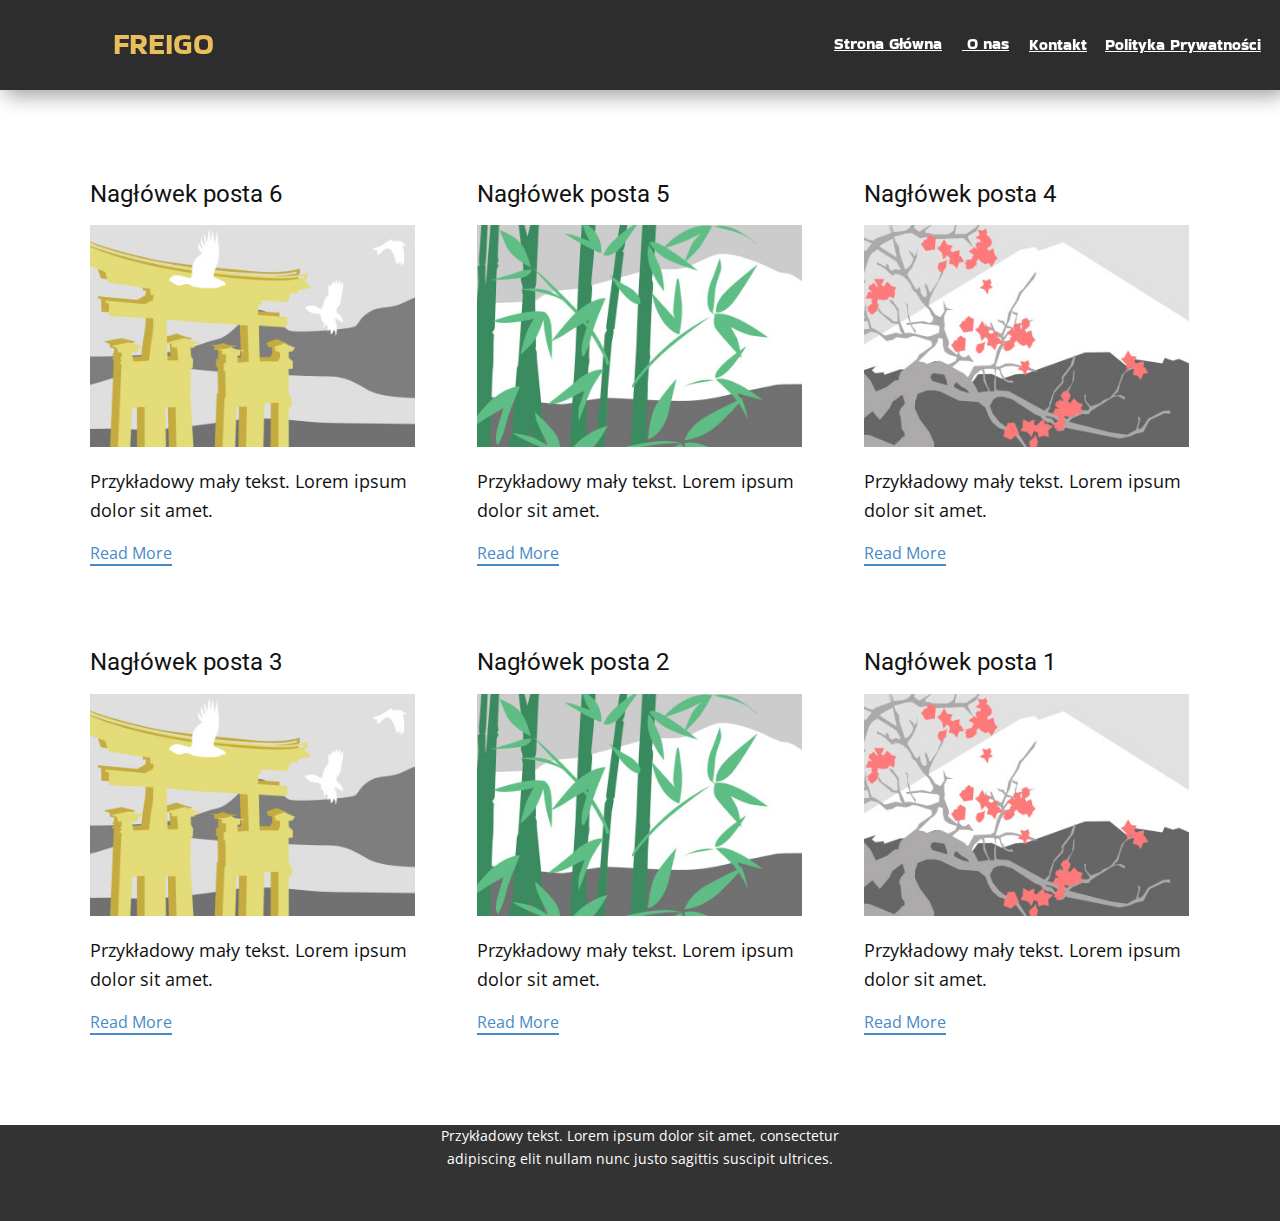
<file: freigo/blog/blog.html>
<!DOCTYPE html>
<html style="font-size: 16px;" lang="pl"><head>
    <meta name="viewport" content="width=device-width, initial-scale=1.0">
    <meta charset="utf-8">
    <meta name="keywords" content="">
    <meta name="description" content="">
    <title>Blog</title>
    <link rel="stylesheet" href="../nicepage.css" media="screen">
<link rel="stylesheet" href="../Blog-Template.css" media="screen">
    <script class="u-script" type="text/javascript" src="../jquery.js" defer=""></script>
    <script class="u-script" type="text/javascript" src="../nicepage.js" defer=""></script>
    <meta name="generator" content="Nicepage 7.14.0, nicepage.com">
    
    
    
    <link id="u-page-google-font" rel="stylesheet" href="https://fonts.googleapis.com/css2?display=swap&amp;family=Roboto:ital,wght@0,100;0,200;0,300;0,400;0,500;0,600;0,700;0,800;0,900;1,100;1,200;1,300;1,400;1,500;1,600;1,700;1,800;1,900&amp;family=Open+Sans:ital,wght@0,300;0,400;0,500;0,600;0,700;0,800;1,300;1,400;1,500;1,600;1,700;1,800&amp;family=Bakbak+One:wght@400">
    <script type="application/ld+json">{
		"@context": "http://schema.org",
		"@type": "Organization",
		"name": "FREIGO"
}</script>
    <meta name="theme-color" content="#478ac9">
  <meta data-intl-tel-input-cdn-path="intlTelInput/"></head>
  <body data-path-to-root="../" data-include-products="false" class="u-body u-xl-mode" data-lang="pl"><header class="u-box-shadow u-clearfix u-custom-color-4 u-header u-sticky u-sticky-2d8b u-header" id="header"><div class="u-clearfix u-sheet u-valign-middle-lg u-valign-middle-md u-valign-middle-sm u-valign-middle-xs u-sheet-1">
        <p class="u-custom-font u-text u-text-custom-color-1 u-text-default u-text-1">
          <a class="u-active-none u-border-none u-btn u-button-link u-button-style u-hover-none u-none u-text-custom-color-1 u-btn-1" href="../Strona-1.html#sec-13b8" data-page-id="270512338">FREIGO </a>
        </p>
        <a class="u-border-0 u-border-hover-grey-75 u-btn u-button-link u-button-style u-custom-font u-hidden-xs u-hover-feature u-none u-btn-2" href="../Strona-1.html#sec-13b8" data-page-id="270512338">Strona Główna</a>
        <a class="u-border-0 u-border-hover-grey-75 u-btn u-button-link u-button-style u-custom-font u-hidden-xs u-hover-feature u-none u-btn-3" href="../Strona-1.html#sec-9930" data-page-id="270512338">&nbsp;O nas </a>
        <a class="u-border-0 u-border-hover-grey-75 u-btn u-button-link u-button-style u-custom-font u-hidden-xs u-hover-feature u-none u-btn-4" href="../Strona-1.html#block-4" data-page-id="270512338">Kontakt </a>
        <a class="u-border-0 u-border-hover-grey-75 u-btn u-button-link u-button-style u-custom-font u-hidden-xs u-hover-feature u-none u-btn-5" href="../Strona-2.html" data-page-id="9978601" title="POLITYKA PRYWATNOŚCI">Polityka Prywatności </a>
      </div><style class="u-sticky-style" data-style-id="2d8b">.u-sticky-fixed.u-sticky-2d8b:before, .u-body.u-sticky-fixed .u-sticky-2d8b:before {
borders: top right bottom left !important
}</style></header>
    <section class="u-clearfix u-section-1" id="block-1">
      <div class="u-clearfix u-sheet u-valign-middle u-sheet-1"><!--blog--><!--blog_options_json--><!--{"type":"Recent","source":"","tags":"","count":""}--><!--/blog_options_json-->
        <div class="u-blog u-expanded-width u-repeater u-repeater-1" data-blog-id="blog-1"><!--blog_post-->
          <div class="u-blog-post u-container-style u-repeater-item u-white u-repeater-item-1">
            <div class="u-container-layout u-similar-container u-valign-top u-container-layout-1"><!--blog_post_header-->
              <h4 class="u-blog-control u-text u-text-1">
                <a class="u-post-header-link" href="../blog/post-5.html">Nagłówek posta 6 </a>
              </h4><!--/blog_post_header--><!--blog_post_image-->
              <img alt="" class="u-blog-control u-expanded-width u-image u-image-default u-image-1" src="../images/8ad73f3c.jpeg" data-href="../blog/post-5.html"><!--/blog_post_image--><!--blog_post_content-->
              <div class="u-blog-control u-post-content u-text u-text-2 fr-view">Przykładowy mały tekst. Lorem ipsum dolor sit amet.</div><!--/blog_post_content--><!--blog_post_readmore-->
              <a href="../blog/post-5.html" class="u-blog-control u-border-2 u-border-palette-1-base u-btn u-btn-rectangle u-button-style u-none u-btn-1"><!--blog_post_readmore_content--><!--options_json--><!--{"content":"Read More","defaultValue":"Dowiedz się więcej"}--><!--/options_json-->Read More<!--/blog_post_readmore_content--></a><!--/blog_post_readmore-->
            </div>
          </div><div class="u-blog-post u-container-style u-repeater-item u-video-cover u-white">
            <div class="u-container-layout u-similar-container u-valign-top u-container-layout-2"><!--blog_post_header-->
              <h4 class="u-blog-control u-text u-text-3">
                <a class="u-post-header-link" href="../blog/post-4.html">Nagłówek posta 5 </a>
              </h4><!--/blog_post_header--><!--blog_post_image-->
              <img alt="" class="u-blog-control u-expanded-width u-image u-image-default u-image-2" src="../images/68f64b9d.jpeg" data-href="../blog/post-4.html"><!--/blog_post_image--><!--blog_post_content-->
              <div class="u-blog-control u-post-content u-text u-text-4 fr-view">Przykładowy mały tekst. Lorem ipsum dolor sit amet.</div><!--/blog_post_content--><!--blog_post_readmore-->
              <a href="../blog/post-4.html" class="u-blog-control u-border-2 u-border-palette-1-base u-btn u-btn-rectangle u-button-style u-none u-btn-2"><!--blog_post_readmore_content--><!--options_json--><!--{"content":"Read More","defaultValue":"Dowiedz się więcej"}--><!--/options_json-->Read More<!--/blog_post_readmore_content--></a><!--/blog_post_readmore-->
            </div>
          </div><div class="u-blog-post u-container-style u-repeater-item u-video-cover u-white">
            <div class="u-container-layout u-similar-container u-valign-top u-container-layout-3"><!--blog_post_header-->
              <h4 class="u-blog-control u-text u-text-5">
                <a class="u-post-header-link" href="../blog/post-3.html">Nagłówek posta 4 </a>
              </h4><!--/blog_post_header--><!--blog_post_image-->
              <img alt="" class="u-blog-control u-expanded-width u-image u-image-default u-image-3" src="../images/0fd3416c.jpeg" data-href="../blog/post-3.html"><!--/blog_post_image--><!--blog_post_content-->
              <div class="u-blog-control u-post-content u-text u-text-6 fr-view">Przykładowy mały tekst. Lorem ipsum dolor sit amet.</div><!--/blog_post_content--><!--blog_post_readmore-->
              <a href="../blog/post-3.html" class="u-blog-control u-border-2 u-border-palette-1-base u-btn u-btn-rectangle u-button-style u-none u-btn-3"><!--blog_post_readmore_content--><!--options_json--><!--{"content":"Read More","defaultValue":"Dowiedz się więcej"}--><!--/options_json-->Read More<!--/blog_post_readmore_content--></a><!--/blog_post_readmore-->
            </div>
          </div><div class="u-blog-post u-container-style u-repeater-item u-white u-repeater-item-1">
            <div class="u-container-layout u-similar-container u-valign-top u-container-layout-1"><!--blog_post_header-->
              <h4 class="u-blog-control u-text u-text-1">
                <a class="u-post-header-link" href="../blog/post-2.html">Nagłówek posta 3 </a>
              </h4><!--/blog_post_header--><!--blog_post_image-->
              <img alt="" class="u-blog-control u-expanded-width u-image u-image-default u-image-1" src="../images/8ad73f3c.jpeg" data-href="../blog/post-2.html"><!--/blog_post_image--><!--blog_post_content-->
              <div class="u-blog-control u-post-content u-text u-text-2 fr-view">Przykładowy mały tekst. Lorem ipsum dolor sit amet.</div><!--/blog_post_content--><!--blog_post_readmore-->
              <a href="../blog/post-2.html" class="u-blog-control u-border-2 u-border-palette-1-base u-btn u-btn-rectangle u-button-style u-none u-btn-1"><!--blog_post_readmore_content--><!--options_json--><!--{"content":"Read More","defaultValue":"Dowiedz się więcej"}--><!--/options_json-->Read More<!--/blog_post_readmore_content--></a><!--/blog_post_readmore-->
            </div>
          </div><div class="u-blog-post u-container-style u-repeater-item u-video-cover u-white">
            <div class="u-container-layout u-similar-container u-valign-top u-container-layout-2"><!--blog_post_header-->
              <h4 class="u-blog-control u-text u-text-3">
                <a class="u-post-header-link" href="../blog/post-1.html">Nagłówek posta 2 </a>
              </h4><!--/blog_post_header--><!--blog_post_image-->
              <img alt="" class="u-blog-control u-expanded-width u-image u-image-default u-image-2" src="../images/68f64b9d.jpeg" data-href="../blog/post-1.html"><!--/blog_post_image--><!--blog_post_content-->
              <div class="u-blog-control u-post-content u-text u-text-4 fr-view">Przykładowy mały tekst. Lorem ipsum dolor sit amet.</div><!--/blog_post_content--><!--blog_post_readmore-->
              <a href="../blog/post-1.html" class="u-blog-control u-border-2 u-border-palette-1-base u-btn u-btn-rectangle u-button-style u-none u-btn-2"><!--blog_post_readmore_content--><!--options_json--><!--{"content":"Read More","defaultValue":"Dowiedz się więcej"}--><!--/options_json-->Read More<!--/blog_post_readmore_content--></a><!--/blog_post_readmore-->
            </div>
          </div><div class="u-blog-post u-container-style u-repeater-item u-video-cover u-white">
            <div class="u-container-layout u-similar-container u-valign-top u-container-layout-3"><!--blog_post_header-->
              <h4 class="u-blog-control u-text u-text-5">
                <a class="u-post-header-link" href="../blog/post.html">Nagłówek posta 1 </a>
              </h4><!--/blog_post_header--><!--blog_post_image-->
              <img alt="" class="u-blog-control u-expanded-width u-image u-image-default u-image-3" src="../images/0fd3416c.jpeg" data-href="../blog/post.html"><!--/blog_post_image--><!--blog_post_content-->
              <div class="u-blog-control u-post-content u-text u-text-6 fr-view">Przykładowy mały tekst. Lorem ipsum dolor sit amet.</div><!--/blog_post_content--><!--blog_post_readmore-->
              <a href="../blog/post.html" class="u-blog-control u-border-2 u-border-palette-1-base u-btn u-btn-rectangle u-button-style u-none u-btn-3"><!--blog_post_readmore_content--><!--options_json--><!--{"content":"Read More","defaultValue":"Dowiedz się więcej"}--><!--/options_json-->Read More<!--/blog_post_readmore_content--></a><!--/blog_post_readmore-->
            </div>
          </div><!--/blog_post--><!--blog_post-->
          <!--/blog_post--><!--blog_post-->
          <!--/blog_post-->
        </div><!--/blog-->
      </div>
    </section>
    
    
    
    <footer class="u-align-center u-clearfix u-container-align-center u-footer u-grey-80 u-footer" id="footer"><div class="u-clearfix u-sheet u-valign-middle-lg u-valign-middle-md u-valign-middle-sm u-valign-middle-xs u-sheet-1">
        <p class="u-small-text u-text u-text-variant u-text-1">Przykładowy tekst. Lorem ipsum dolor sit amet, consectetur adipiscing elit nullam nunc justo sagittis suscipit ultrices.</p>
      </div></footer>
  
</body></html>
</file>
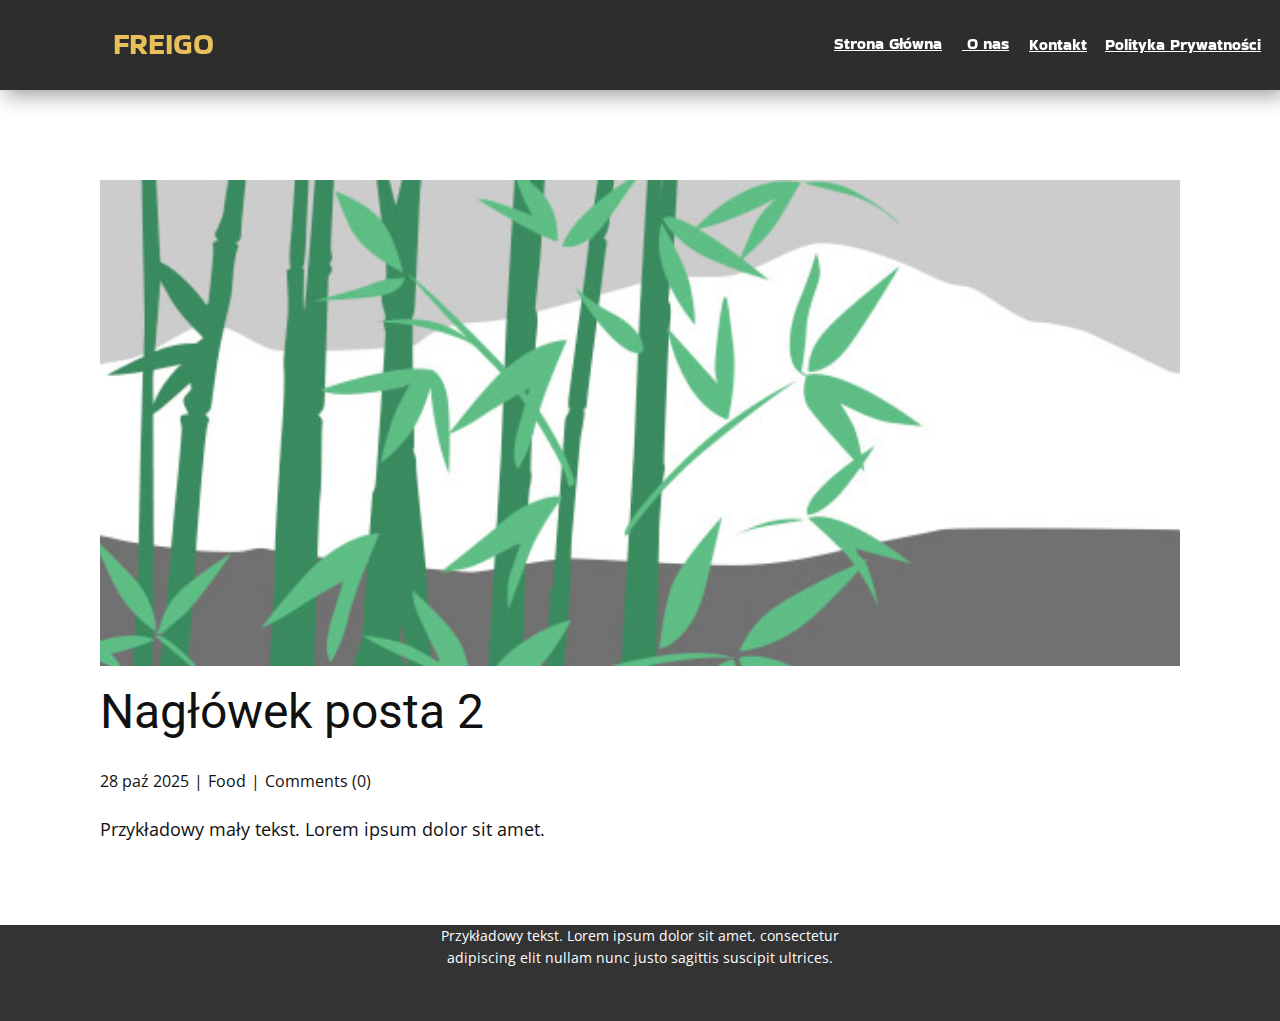
<file: freigo/blog/post-1.html>
<!DOCTYPE html>
<html style="font-size: 16px;" lang="pl"><head>
    <meta name="viewport" content="width=device-width, initial-scale=1.0">
    <meta charset="utf-8">
    <meta name="keywords" content="Nagłówek posta 1">
    <meta name="description" content="">
    <title>Nagłówek posta 2 </title>
    <link rel="stylesheet" href="../nicepage.css" media="screen">
<link rel="stylesheet" href="../Post-Template.css" media="screen">
    <script class="u-script" type="text/javascript" src="../jquery.js" defer=""></script>
    <script class="u-script" type="text/javascript" src="../nicepage.js" defer=""></script>
    <meta name="generator" content="Nicepage 7.14.0, nicepage.com">
    
    
    
    <link id="u-page-google-font" rel="stylesheet" href="https://fonts.googleapis.com/css2?display=swap&amp;family=Roboto:ital,wght@0,100;0,200;0,300;0,400;0,500;0,600;0,700;0,800;0,900;1,100;1,200;1,300;1,400;1,500;1,600;1,700;1,800;1,900&amp;family=Open+Sans:ital,wght@0,300;0,400;0,500;0,600;0,700;0,800;1,300;1,400;1,500;1,600;1,700;1,800&amp;family=Bakbak+One:wght@400">
    <script type="application/ld+json">{
		"@context": "http://schema.org",
		"@type": "Organization",
		"name": "FREIGO"
}</script>
    <meta name="theme-color" content="#478ac9">
  <meta data-intl-tel-input-cdn-path="intlTelInput/"></head>
  <body data-path-to-root="./" data-include-products="false" class="u-body u-xl-mode" data-lang="pl"><header class="u-box-shadow u-clearfix u-custom-color-4 u-header u-sticky u-sticky-2d8b u-header" id="header"><div class="u-clearfix u-sheet u-valign-middle-lg u-valign-middle-md u-valign-middle-sm u-valign-middle-xs u-sheet-1">
        <p class="u-custom-font u-text u-text-custom-color-1 u-text-default u-text-1">
          <a class="u-active-none u-border-none u-btn u-button-link u-button-style u-hover-none u-none u-text-custom-color-1 u-btn-1" href="../Strona-1.html#sec-13b8" data-page-id="270512338">FREIGO </a>
        </p>
        <a class="u-border-0 u-border-hover-grey-75 u-btn u-button-link u-button-style u-custom-font u-hidden-xs u-hover-feature u-none u-btn-2" href="../Strona-1.html#sec-13b8" data-page-id="270512338">Strona Główna</a>
        <a class="u-border-0 u-border-hover-grey-75 u-btn u-button-link u-button-style u-custom-font u-hidden-xs u-hover-feature u-none u-btn-3" href="../Strona-1.html#sec-9930" data-page-id="270512338">&nbsp;O nas </a>
        <a class="u-border-0 u-border-hover-grey-75 u-btn u-button-link u-button-style u-custom-font u-hidden-xs u-hover-feature u-none u-btn-4" href="../Strona-1.html#block-4" data-page-id="270512338">Kontakt </a>
        <a class="u-border-0 u-border-hover-grey-75 u-btn u-button-link u-button-style u-custom-font u-hidden-xs u-hover-feature u-none u-btn-5" href="../Strona-2.html" data-page-id="9978601" title="POLITYKA PRYWATNOŚCI">Polityka Prywatności </a>
      </div><style class="u-sticky-style" data-style-id="2d8b">.u-sticky-fixed.u-sticky-2d8b:before, .u-body.u-sticky-fixed .u-sticky-2d8b:before {
borders: top right bottom left !important
}</style></header>
    <section class="u-align-center u-clearfix u-section-1" id="block-1">
      <div class="u-clearfix u-sheet u-valign-middle-md u-valign-middle-sm u-valign-middle-xs u-sheet-1"><!--post_details--><!--post_details_options_json--><!--{"source":""}--><!--/post_details_options_json--><!--blog_post-->
        <div class="u-container-style u-expanded-width u-post-details u-post-details-1">
          <div class="u-container-layout u-valign-middle u-container-layout-1"><!--blog_post_image-->
            <img alt="" class="u-blog-control u-expanded-width u-image u-image-default u-image-1" src="../images/68f64b9d.jpeg"><!--/blog_post_image--><!--blog_post_header-->
            <h2 class="u-blog-control u-text u-text-1">Nagłówek posta 2 </h2><!--/blog_post_header--><!--blog_post_metadata-->
            <div class="u-blog-control u-metadata u-metadata-1"><!--blog_post_metadata_date--><span class="u-meta-date u-meta-icon">28 paź 2025</span><!--/blog_post_metadata_date--><!--blog_post_metadata_category--><span class="u-meta-category u-meta-icon"><a href="/blog/blog.html#/blog-1///1">Food</a></span><!--/blog_post_metadata_category--><!--blog_post_metadata_comments--><span class="u-meta-comments u-meta-icon"><!--blog_post_metadata_comments_content-->Comments (0)<!--/blog_post_metadata_comments_content--></span><!--/blog_post_metadata_comments-->
            </div><!--/blog_post_metadata--><!--blog_post_content-->
            <div class="u-align-justify u-blog-control u-post-content u-text u-text-2 fr-view">
  <p>Przykładowy mały tekst. Lorem ipsum dolor sit amet.</p>
  </div><!--/blog_post_content-->
          </div>
        </div><!--/blog_post--><!--/post_details-->
      </div>
    </section>
    
    
    
    <footer class="u-align-center u-clearfix u-container-align-center u-footer u-grey-80 u-footer" id="footer"><div class="u-clearfix u-sheet u-valign-middle-lg u-valign-middle-md u-valign-middle-sm u-valign-middle-xs u-sheet-1">
        <p class="u-small-text u-text u-text-variant u-text-1">Przykładowy tekst. Lorem ipsum dolor sit amet, consectetur adipiscing elit nullam nunc justo sagittis suscipit ultrices.</p>
      </div></footer>
  
</body></html>
</file>
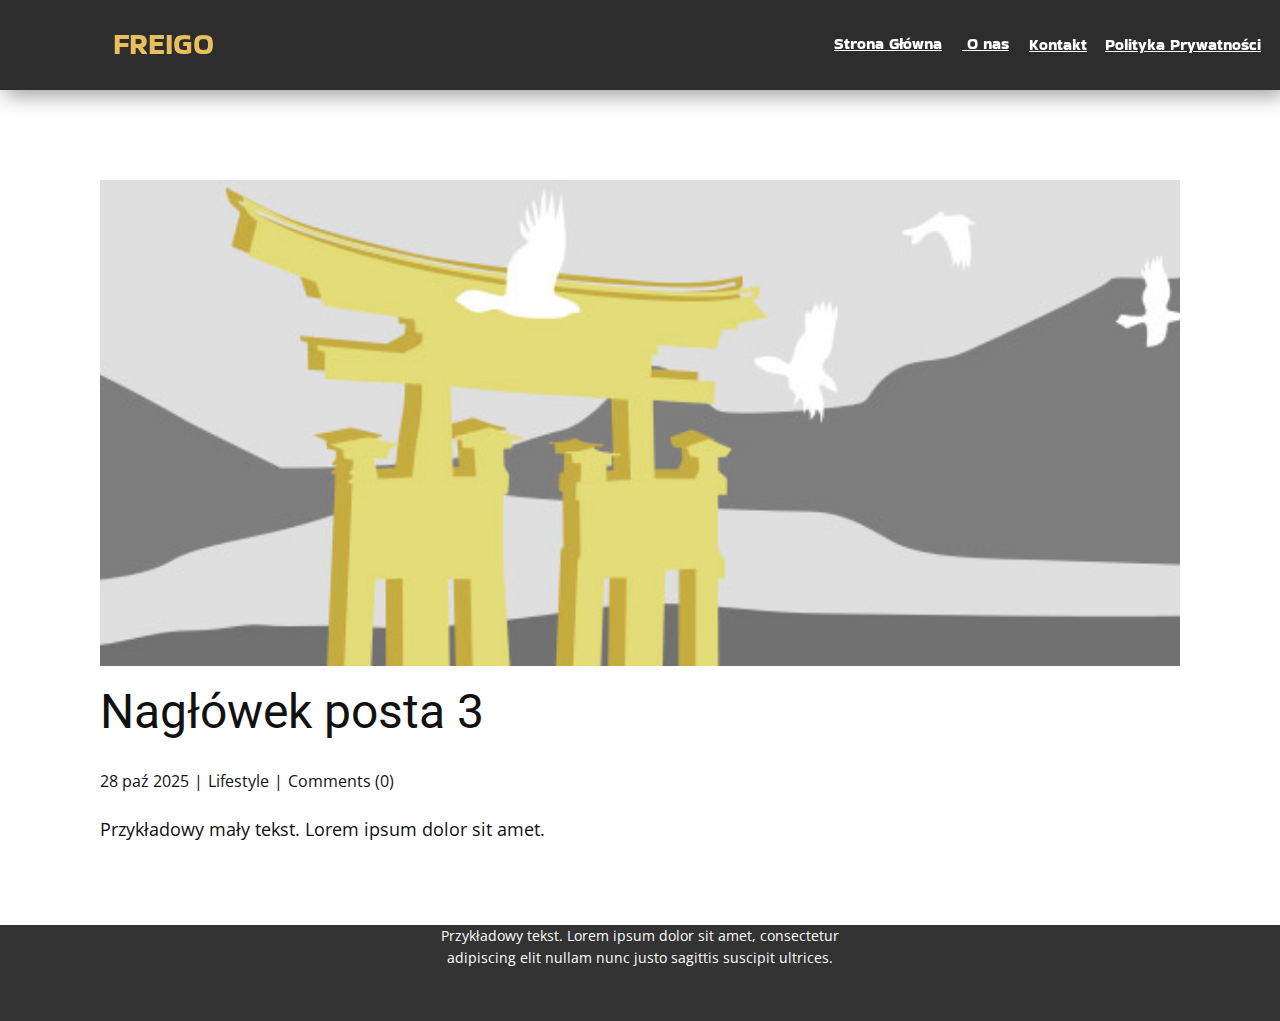
<file: freigo/blog/post-2.html>
<!DOCTYPE html>
<html style="font-size: 16px;" lang="pl"><head>
    <meta name="viewport" content="width=device-width, initial-scale=1.0">
    <meta charset="utf-8">
    <meta name="keywords" content="Nagłówek posta 1">
    <meta name="description" content="">
    <title>Nagłówek posta 3 </title>
    <link rel="stylesheet" href="../nicepage.css" media="screen">
<link rel="stylesheet" href="../Post-Template.css" media="screen">
    <script class="u-script" type="text/javascript" src="../jquery.js" defer=""></script>
    <script class="u-script" type="text/javascript" src="../nicepage.js" defer=""></script>
    <meta name="generator" content="Nicepage 7.14.0, nicepage.com">
    
    
    
    <link id="u-page-google-font" rel="stylesheet" href="https://fonts.googleapis.com/css2?display=swap&amp;family=Roboto:ital,wght@0,100;0,200;0,300;0,400;0,500;0,600;0,700;0,800;0,900;1,100;1,200;1,300;1,400;1,500;1,600;1,700;1,800;1,900&amp;family=Open+Sans:ital,wght@0,300;0,400;0,500;0,600;0,700;0,800;1,300;1,400;1,500;1,600;1,700;1,800&amp;family=Bakbak+One:wght@400">
    <script type="application/ld+json">{
		"@context": "http://schema.org",
		"@type": "Organization",
		"name": "FREIGO"
}</script>
    <meta name="theme-color" content="#478ac9">
  <meta data-intl-tel-input-cdn-path="intlTelInput/"></head>
  <body data-path-to-root="./" data-include-products="false" class="u-body u-xl-mode" data-lang="pl"><header class="u-box-shadow u-clearfix u-custom-color-4 u-header u-sticky u-sticky-2d8b u-header" id="header"><div class="u-clearfix u-sheet u-valign-middle-lg u-valign-middle-md u-valign-middle-sm u-valign-middle-xs u-sheet-1">
        <p class="u-custom-font u-text u-text-custom-color-1 u-text-default u-text-1">
          <a class="u-active-none u-border-none u-btn u-button-link u-button-style u-hover-none u-none u-text-custom-color-1 u-btn-1" href="../Strona-1.html#sec-13b8" data-page-id="270512338">FREIGO </a>
        </p>
        <a class="u-border-0 u-border-hover-grey-75 u-btn u-button-link u-button-style u-custom-font u-hidden-xs u-hover-feature u-none u-btn-2" href="../Strona-1.html#sec-13b8" data-page-id="270512338">Strona Główna</a>
        <a class="u-border-0 u-border-hover-grey-75 u-btn u-button-link u-button-style u-custom-font u-hidden-xs u-hover-feature u-none u-btn-3" href="../Strona-1.html#sec-9930" data-page-id="270512338">&nbsp;O nas </a>
        <a class="u-border-0 u-border-hover-grey-75 u-btn u-button-link u-button-style u-custom-font u-hidden-xs u-hover-feature u-none u-btn-4" href="../Strona-1.html#block-4" data-page-id="270512338">Kontakt </a>
        <a class="u-border-0 u-border-hover-grey-75 u-btn u-button-link u-button-style u-custom-font u-hidden-xs u-hover-feature u-none u-btn-5" href="../Strona-2.html" data-page-id="9978601" title="POLITYKA PRYWATNOŚCI">Polityka Prywatności </a>
      </div><style class="u-sticky-style" data-style-id="2d8b">.u-sticky-fixed.u-sticky-2d8b:before, .u-body.u-sticky-fixed .u-sticky-2d8b:before {
borders: top right bottom left !important
}</style></header>
    <section class="u-align-center u-clearfix u-section-1" id="block-1">
      <div class="u-clearfix u-sheet u-valign-middle-md u-valign-middle-sm u-valign-middle-xs u-sheet-1"><!--post_details--><!--post_details_options_json--><!--{"source":""}--><!--/post_details_options_json--><!--blog_post-->
        <div class="u-container-style u-expanded-width u-post-details u-post-details-1">
          <div class="u-container-layout u-valign-middle u-container-layout-1"><!--blog_post_image-->
            <img alt="" class="u-blog-control u-expanded-width u-image u-image-default u-image-1" src="../images/8ad73f3c.jpeg"><!--/blog_post_image--><!--blog_post_header-->
            <h2 class="u-blog-control u-text u-text-1">Nagłówek posta 3 </h2><!--/blog_post_header--><!--blog_post_metadata-->
            <div class="u-blog-control u-metadata u-metadata-1"><!--blog_post_metadata_date--><span class="u-meta-date u-meta-icon">28 paź 2025</span><!--/blog_post_metadata_date--><!--blog_post_metadata_category--><span class="u-meta-category u-meta-icon"><a href="/blog/blog.html#/blog-1///3">Lifestyle</a></span><!--/blog_post_metadata_category--><!--blog_post_metadata_comments--><span class="u-meta-comments u-meta-icon"><!--blog_post_metadata_comments_content-->Comments (0)<!--/blog_post_metadata_comments_content--></span><!--/blog_post_metadata_comments-->
            </div><!--/blog_post_metadata--><!--blog_post_content-->
            <div class="u-align-justify u-blog-control u-post-content u-text u-text-2 fr-view">
  <p>Przykładowy mały tekst. Lorem ipsum dolor sit amet.</p>
  </div><!--/blog_post_content-->
          </div>
        </div><!--/blog_post--><!--/post_details-->
      </div>
    </section>
    
    
    
    <footer class="u-align-center u-clearfix u-container-align-center u-footer u-grey-80 u-footer" id="footer"><div class="u-clearfix u-sheet u-valign-middle-lg u-valign-middle-md u-valign-middle-sm u-valign-middle-xs u-sheet-1">
        <p class="u-small-text u-text u-text-variant u-text-1">Przykładowy tekst. Lorem ipsum dolor sit amet, consectetur adipiscing elit nullam nunc justo sagittis suscipit ultrices.</p>
      </div></footer>
  
</body></html>
</file>
